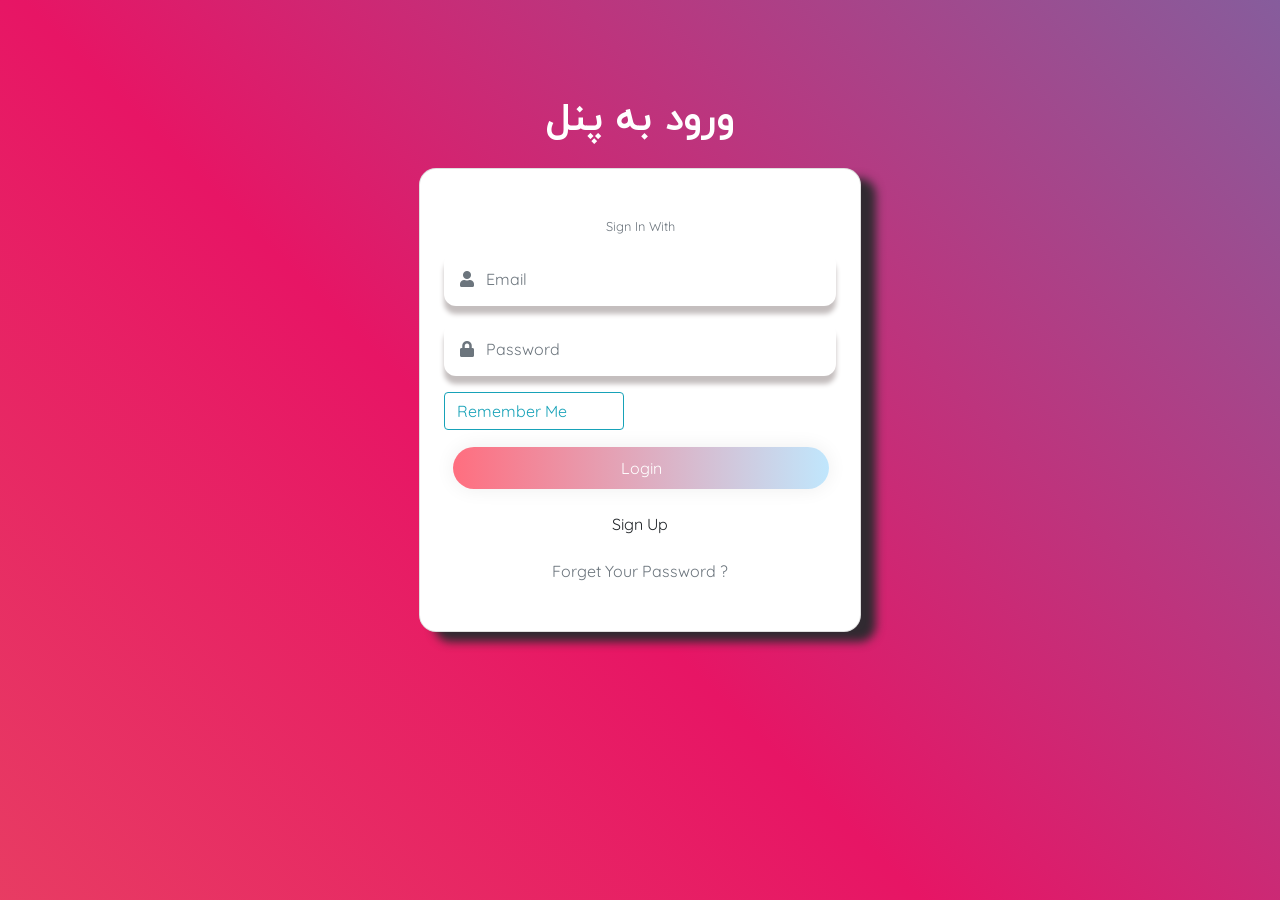
<file: public/index.html>
<!DOCTYPE html>
<html lang="en">
<head>
    <meta charset="UTF-8">
    <meta name="viewport" content="width=device-width, initial-scale=1.0">
    <title>ورود به پنل</title>

    <link rel="stylesheet" href="./style.css">
    <link rel="stylesheet" href="./bootstrap.min.css">
    <link
      rel="stylesheet"
      href="https://use.fontawesome.com/releases/v5.13.0/css/all.css"
    />
    
    
<script type="text/javascript">window.$crisp=[];window.CRISP_WEBSITE_ID="85be87bd-602b-46de-8ae2-f877199d2e40";(function(){d=document;s=d.createElement("script");s.src="https://client.crisp.chat/l.js";s.async=1;d.getElementsByTagName("head")[0].appendChild(s);})();</script>
</head>
<body>
      
    
    
   <div class="row justify-content-center mt-5">
    <div class=" col-lg-10 align-items-center mt-5 mx-4">
        <h1 class="text-white text-center mb-4 user-select-none" style="font-family: yekan !important;">ورود به پنل</h1>
        <div class="card col-lg-5 col-md-6 col-12 mx-auto p-4 py-5">
            <form onsubmit="return false;" id="login-form">
                <p class="text-center text-muted text-capitalize user-select-none small">sign in with</p>
                <div class="mb-3 form-group d-flex px-3 py-2 m-0">
                    <i class="fas fa-user my-auto text-muted"></i>
                    <input type="text"  id="username" class="form-control" placeholder="Email"> 
                </div>
                <p id="user_error_msg" class="small  text-danger"></p>
                <div class="mb-3 form-group d-flex px-3 py-2 m-0">
                    <i class="fas fa-lock my-auto text-muted"></i>
                    <input type="password" id="password" class="form-control" placeholder="Password" >
                </div>
                <p id="pass_error_msg" class="small  text-danger"></p>
                <p class="error small text-danger"></p>
                <label for="info" class="btn btn-outline-info">Remember Me <input type="checkbox" id="info" class="badgebox"><span class="badge">&check;</span></label>
                <div class="text-center mr-3" id="login-btn">
                    <a href="./Pages/main-page.html"  id="submit_btn" class="text-decoration-none border-0 btn-grad btn-block rounded-pill">
                        Login
                    </a>
                </div>
                <div class="text-center mr-2 ml-2">
                    <button type="button" data-toggle="modal" data-target="#modal-signup" class="btn rounded-pill btnsign btn-outline btn-block mt-3">Sign Up</button>
                </div>
                <div class="text-center mt-3">
                    <a href="./Pages/ForgetPassword.html" class="text-decoration-none border-0 text-muted forgetp">Forget Your Password ?</a>
                </div>
              </form>
        </div>
    </div>
   </div>

    <!-- sign up modal -->
    <div class="modal fade" id="modal-signup" data-backdrop="static">
        <div class="modal-dialog modal-dialog-centered modal-lg">
            <div class="modal-content">
                <div class="modal-header">
                    <button class="close text-right" type="button" data-dismiss="modal"><span class="text-danger" aria-hidden="true">&times;</span></button>
                </div>
                <h4 class="text-center mt-3" style="font-family: yekan !important;">ثبت نام در پنل</h4>
                <p class="small text-center text-muted text-capitalize mt-2">sign up with</p>
                <div class="modal-body">
                    <form id="signup-form">
                        <div class="mb-3 form-group d-flex px-3 py-2 m-0">
                            <i class="fas fa-pen my-auto text-muted"></i>
                            <input type="text" id="name" class="form-control" placeholder="FullName" required>
                        </div>
                        <div class="mb-3 form-group d-flex px-3 py-2 m-0">
                            <i class="fas fa-user my-auto text-muted"></i>
                            <input type="text" id="email" class="form-control" placeholder="EmailAddress" required>
                        </div>
                        <div class="mb-3 form-group d-flex px-3 py-2 m-0">
                            <i class="fas fa-unlock my-auto text-muted"></i>
                            <input type="password" id="pass" class="form-control" placeholder="ChoosePassword" required>
                        </div>
                        <div class="mb-3 form-group d-flex px-3 py-2 m-0">
                            <i class="fas fa-unlock-alt my-auto text-muted"></i>
                            <input type="password"  class="form-control" placeholder="RepeatPassword" required>
                        </div>
                        <p class="error small text-danger px-2"></p>
                        <div class="text-center pt-2">
                            <button type="submit" id="" class="btn-grad  btn-block rounded-pill border-0 px-5">sign up</button>
                        </div>
                      </form>
                </div>
            </div>
        </div>
    </div>
   <script>
       $("#submit_btn").click(function(){
        username = $("#username").val();
        password = $("#password").val();
        $("#user_error_msg").html("");
        $("#pass_error_msg").html("");
        if(username == ""){
            $("#user_error_msg").html("Email is Required");
            $("#username").focus();
        }else if(password == ""){
            $("#pass_error_msg").html("Password is Required");
            $("#password").focus();
        }
       });
       
   </script>

   <!-- The core Firebase JS SDK is always required and must be listed first -->
    <!-- <script src="https://www.gstatic.com/firebasejs/8.2.9/firebase-app.js"></script> -->
    <!-- <script src="https://www.gstatic.com/firebasejs/8.2.9/firebase-auth.js"></script> -->
    <!-- <script src="https://www.gstatic.com/firebasejs/8.2.9/firebase-firestore.js"></script> -->

    <!-- TODO: Add SDKs for Firebase products that you want to use
        https://firebase.google.com/docs/web/setup#available-libraries -->
    <!-- <script src="https://www.gstatic.com/firebasejs/8.2.9/firebase-analytics.js"></script> -->

    <!-- <script>
    // Your web app's Firebase configuration
    // For Firebase JS SDK v7.20.0 and later, measurementId is optional
    var firebaseConfig = {
        apiKey: "AIzaSyDtP3_5YpLcjJhhdSMWEhbpgH0jXDY3ZKc",
        authDomain: "dashboard-firebase-7ddb6.firebaseapp.com",
        projectId: "dashboard-firebase-7ddb6",
        storageBucket: "dashboard-firebase-7ddb6.appspot.com",
        messagingSenderId: "278566414527",
        appId: "1:278566414527:web:1974cfe8b1b0419f5e3e0a",
        measurementId: "G-5FLL50XXF1"
    };
    // Initialize Firebase
    firebase.initializeApp(firebaseConfig);
    firebase.analytics();

    // make auth & firestore refrences
    const auth = firebase.auth();
    const db = firebase.firestore();

    //update firestore setting
    db.settings({ timestampsInSnapshots: true });
    </script> -->
   
   <script src="./jquery-3.5.1.min.js"></script>
    <script src="./bootstrap.min.js"></script>
    <script src="./popper.min.js"></script>
   <!-- <script src="./auth.js"></script> -->

</body>
</html>
</file>
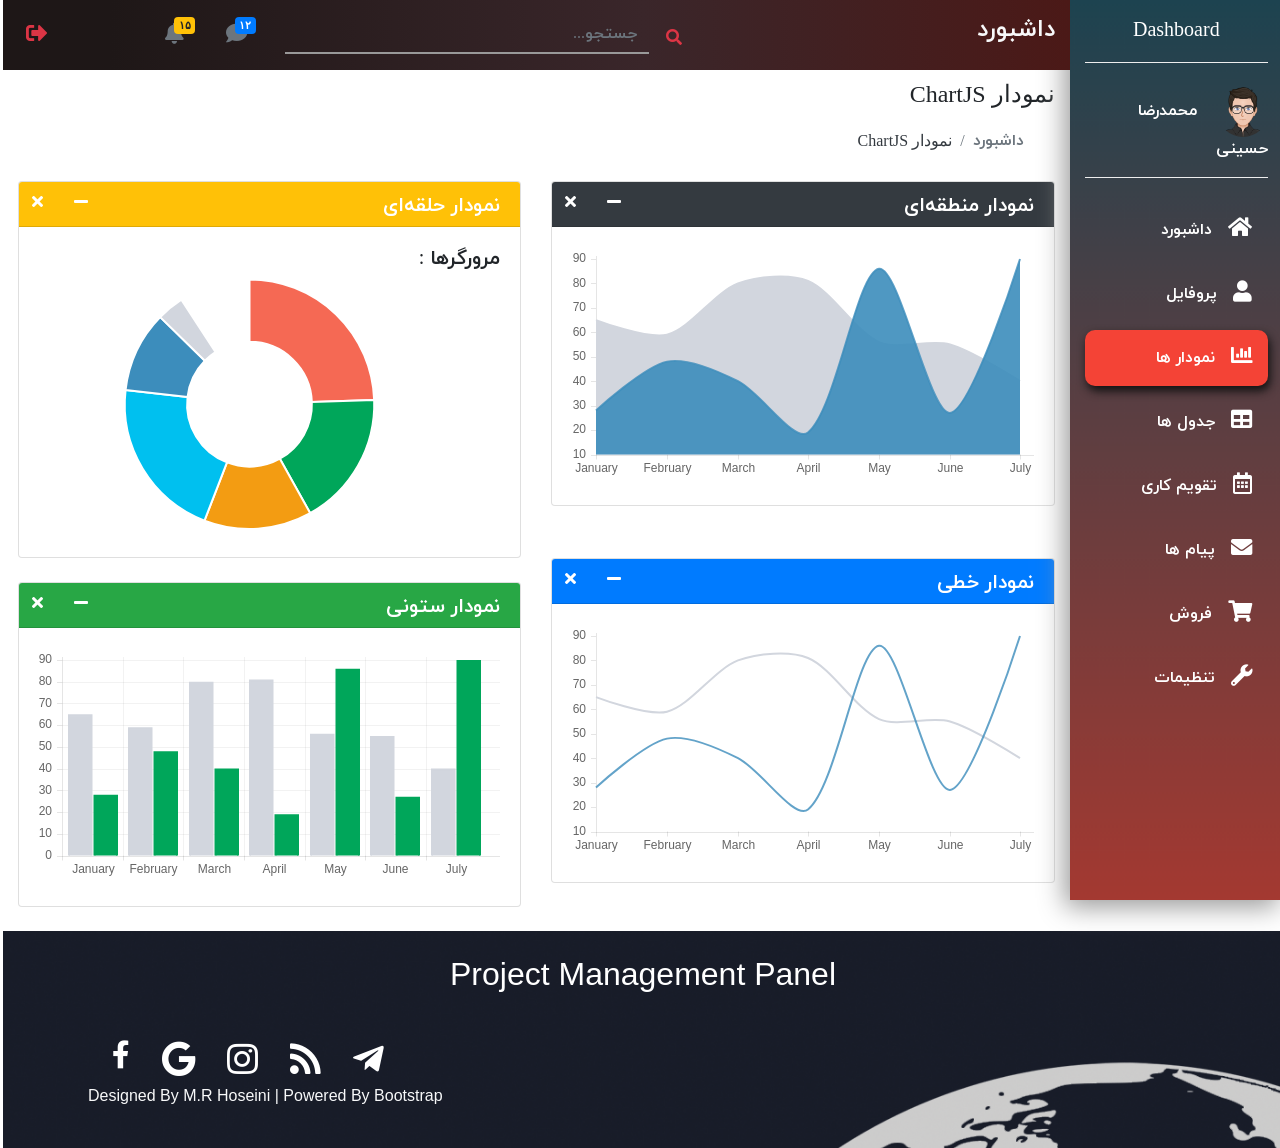
<file: public/Pages/chart.html>
<!DOCTYPE html>
<html lang="en">
<head>
    <meta charset="UTF-8">
    <meta name="viewport" content="width=device-width, initial-scale=1.0">
    <title>پنل مدیریت | نمودار ChartJS</title>

    <link rel="stylesheet" href="../css/style.css">
    <link rel="stylesheet" href="../css/bootstrap.fa.min.css">
    <link
      rel="stylesheet"
      href="https://use.fontawesome.com/releases/v5.13.0/css/all.css"
    />
    <link rel="stylesheet" href="https://code.ionicframework.com/ionicons/2.0.1/css/ionicons.min.css">
  <!-- Theme style -->
  <!-- <link rel="stylesheet" href="../css/adminlte.min.css"> -->
  <!-- Google Font: Source Sans Pro -->
  <link href="https://fonts.googleapis.com/css?family=Source+Sans+Pro:300,400,400i,700" rel="stylesheet">

  <!-- bootstrap rtl -->
  <link rel="stylesheet" href="../css/bootstrap-rtl.min.css">
  <!-- template rtl version -->
  <link rel="stylesheet" href="../css/custom-style.css">
    
    
<script type="text/javascript">window.$crisp=[];window.CRISP_WEBSITE_ID="85be87bd-602b-46de-8ae2-f877199d2e40";(function(){d=document;s=d.createElement("script");s.src="https://client.crisp.chat/l.js";s.async=1;d.getElementsByTagName("head")[0].appendChild(s);})();</script>
</head>
<body>

  <!-- Navigation -->
  <nav class="navbar navbar-expand-md">
    <button class="navbar-toggler nav-button1 mb-2" data-toggle="collapse" data-target="#mynav">
      <div class="line1 bg-dark"></div>
      <div class="line2 bg-dark"></div>
      <div class="line3 bg-dark"></div>
    </button>
    <div class="navbar-collapse collapse" id="mynav">
        <div class="container-fluid">
            <div class="row">
                <!-- Sidebar -->
                    <div class="col-xl-2 col-lg-3 col-md-4 sidebar fixed-top align-items-end">
                        <a href="" class="navbar-brand text-white d-block text-center mx-auto py-3 mb-4 bottom-border">Dashboard</a>       
                        <div class="bottom-border pb-3">
                            <img src="../images/avatar.png" class="rounded-circle ml-3 elevation-5" style="width: 50px;" alt="">
                            <a class="text-white" href="./Profile-Page.html">محمدرضا حسینی</a>
                        </div>
                        <ul class="nav-bar list-unstyled flex-column mt-4">
                            <li class="nav-item  user-select-none">
                                <a href="../Pages/main-page.html" class="nav-link text-white p-3 mb-2 ">
                                    <i class="fas fa-home fa-lg ml-3"></i>داشبورد
                                </a>
                            </li>
                            <li class="nav-item sidebar-link ">
                                <a href="../Pages/Profile-Page.html" class="nav-link text-white p-3 mb-2">
                                    <i class="fas fa-user fa-lg ml-3"></i>پروفایل
                                </a>
                            </li>
                            <li class="nav-item sidebar-link current">
                              <a href="../Pages/chart.html" class="nav-link text-white p-3 mb-2">
                                  <i class="fas fa-chart-bar fa-lg ml-3"></i>نمودار ها
                              </a>
                          </li>
                          <li class="nav-item sidebar-link">
                              <a href="../Pages/Tables.html" class="nav-link text-white p-3 mb-2">
                                <i class="fas fa-table fa-lg ml-3"></i>جدول ها
                              </a>
                            </li>
                            <li class="nav-item sidebar-link">
                              <a href="../Pages/Calender.html" class="nav-link text-white p-3 mb-2">
                                <i class="far fa-calendar-alt fa-lg ml-3"></i>تقویم کاری
                              </a>
                            </li>
                            <li class="nav-item sidebar-link">
                              <a href="../Pages/Message.html" class="nav-link text-white p-3 mb-2">
                                  <i class="fas fa-envelope fa-lg ml-3"></i>پیام ها
                              </a>
                          </li>
                            <li class="nav-item sidebar-link">
                                <a href="../Pages/Sales.html" class="nav-link text-white p-3 mb-2">
                                    <i class="fas fa-shopping-cart fa-lg ml-3"></i>فروش
                                </a>
                            </li>
                            <li class="nav-item sidebar-link">
                                <a href="" class="nav-link text-white p-3 mb-2">
                                    <i class="fas fa-wrench fa-lg ml-3"></i>تنظیمات
                                </a>
                            </li>
                        </ul>
                    </div>  
                <!-- End of Sidebar -->

                <!-- Topnav -->
                    <div class="col-xl-10 col-lg-9 col-md-8 fixed-top mr-auto bg-dark py-2 top-navbar">
                        <div class="row mb-0 mt-2">
                            <div class="col-md-4 ">
                                <h4 class="text-light"><span class="brand-h user-select-none">داشبورد</span></h4>
                            </div>
                            <div class="col-md-5">
                                <form class="my-4 my-md-0" action="" >
                                    <div class="input-group">
                                        <button class="btn btn-white search-button">
                                            <i class="fas fa-search text-danger"></i>
                                        </button>
                                        <input type="text" placeholder="جستجو..." class="form-control search-input text-white">
                                    </div>
                                </form>
                            </div>
                            <div class="col-md-3">
                                <div class="navbar-nav flex-row justify-content-center">
                                    <li class="nav-item px-4 px-md-0">
                                        <a href="" class="nav-link ">
                                            <i class="fas fa-comment fa-lg text-muted"></i>
                                            <span class="badge badge-primary badg-bell1">12</span>
                                        </a>
                                    </li>
                                    <li class="nav-item dropdown px-4 px-md-0">
                                        <a href="" class="nav-link" data-toggle="dropdown">
                                            <i class="fas fa-bell fa-lg text-muted"></i>
                                            <span class="badge badge-warning badg-bell1">15</span>
                                        </a>
                                        <div class="dropdown-menu dropdown-menu-lg dropdown-menu-left">
                                          <span class="dropdown-item dropdown-header text-center">15 نوتیفیکیشن</span>
                                          <div class="dropdown-divider"></div>
                                          <a href="#" class="dropdown-item">
                                           <div class="text-right"> <i class="fa fa-envelope ml-2 fa-lg "></i> 4 پیام جدید</div>
                                            <div class=" text-muted text-sm text-left" style="font-size: 12px;">3 دقیقه</div>
                                          </a>
                                          <div class="dropdown-divider"></div>
                                          <a href="#" class="dropdown-item">
                                            <div class="text-right"><i class="fa fa-users ml-2 fa-lg "></i> 8 درخواست دوستی</div>
                                            <div class=" text-muted text-sm text-left" style="font-size: 12px;">12 ساعت</div>
                                          </a>
                                          <div class="dropdown-divider"></div>
                                          <a href="#" class="dropdown-item">
                                            <div class="text-right"><i class="fa fa-file ml-2 fa-lg "></i> 3 گزارش جدید</div>
                                            <div class=" text-muted text-sm text-left" style="font-size: 12px;">2 روز</div>
                                          </a>
                                          <div class="dropdown-divider"></div>
                                          <button  class="btn btn-outline-secondary ml-1">مشاهده همه نوتیفیکیشن</button>
                                        </div>
                                    </li>
                                    <li class="nav-item mr-md-auto px-4 px-md-0 exit">
                                        <a href="#logoutmodal" data-toggle="modal" class="nav-link">
                                            <i class="fas fa-sign-out-alt fa-lg text-danger"></i>
                                        </a>
                                    </li>
                                </div>
                            </div>
                        </div>
                    </div>
                <!-- Topnav -->
            </div>
        </div>
    </div>
</nav>
<!-- End of Navigation -->

<!-- Modal -->
<div class="modal fade" id="logoutmodal" data-backdrop="static">
    <div class="modal-dialog bg-black">
        <div class="modal-content">
            <div class="modal-header">
                <h4>آیا میخاهید خارج شوید؟</h4>
            </div>
            <div class="modal-body">
                <p class="text-muted">در صورت خروج ، برای دسترسی به پنل باید مجددا وارد شوید</p>
            </div>
            <div class="modal-footer">
                <button class="btn btn-success" data-dismiss="modal">میمانم</button>
                <a href="../index.html"><button id="logout-btn" class="btn btn-danger">خارج میشوم</button></a>
            </div>
        </div>
    </div>
</div>
<!-- End of Modal -->

    <section class="content-header">
      <div class="container-fluid">
        <div class="row ">
          <div class="col-xl-10 col-lg-9 col-md-8 mr-auto">
            <h4 class="mt-5 pt-3" style="font-family: cursive !important;">نمودار ChartJS</h4>
          <div class="col-sm-6 text-right">
            <ul class="breadcrumb bg-white">
              <li class="breadcrumb-item"><a href="../Pages/main-page.html" class="text-muted text-decoration-none">داشبورد</a></li>
              <li class="breadcrumb-item textd text-dark" style="font-family: cursive !important;">نمودار ChartJS</li>
            </ul>
          </div>
        </div>
      </div>
      </div>
    </section>


    <!-- Main content -->
    <section class="content">
        <div class="container-fluid ">
          <div class="row">
            <div class="col-xl-10 col-lg-9 col-md-8 mr-auto">
              <!-- AREA CHART -->
              <div class="row">
                <div class="col-xl-6">
                  <div class="card ">
                    <div class="card-header bg-dark" style="height: 45px;">
                      <h3 class="card-title text-white" style="font-size: 20px !important;">نمودار منطقه‌ای</h3>
      
                      <div class="card-tools text-left toolbtn ">
                        <button type="button" class="btn btn-tool text-white" data-widget="collapse"><i class="fa fa-minus"></i>
                        </button>
                        <button type="button" class="btn btn-tool text-white" data-widget="remove"><i class="fa fa-times"></i></button>
                      </div>
                    </div>
                    <div class="card-body mt-0">
                      <div class="chart">
                        <canvas id="areaChart" style="height:500px !important"></canvas>
                      </div>
                    </div>
                    <!-- /.card-body -->
                  </div>
                </div>
                <!-- /.card -->
    
                <!-- DONUT CHART -->
                <div class="col-xl-6">
                  <div class="card card-danger">
                    <div class="card-header bg-warning" style="height: 45px;">
                      <h3 class="card-title text-white" style="font-size: 20px !important;">نمودار حلقه‌ای</h3>
      
                      <div class="card-tools text-left toolbtn">
                        <button type="button" class="btn btn-tool text-white" data-widget="collapse"><i class="fa fa-minus"></i>
                        </button>
                        <button type="button" class="btn btn-tool text-white" data-widget="remove"><i class="fa fa-times"></i></button>
                      </div>
                    </div>
                    <div class="card-body">
                      <h5>مرورگرها :</h5>
                      <canvas id="pieChart" style="height:250px"></canvas>
                    </div>
                    <!-- /.card-body -->
                  </div>
                </div>
              </div>
              <!-- /.card -->
  
            
            <!-- /.col (LEFT) -->
            
              <!-- LINE CHART -->
              <div class="row">
                <div class="col-xl-6 ">
                  <div class="card card-info">
                    <div class="card-header bg-primary" style="height: 45px;">
                      <h3 class="card-title text-white" style="font-size: 20px !important;">نمودار خطی</h3>
      
                      <div class="card-tools text-left toolbtn">
                        <button type="button" class="btn btn-tool text-white" data-widget="collapse"><i class="fa fa-minus"></i>
                        </button>
                        <button type="button" class="btn btn-tool text-white" data-widget="remove"><i class="fa fa-times"></i></button>
                      </div>
                    </div>
                    <div class="card-body">
                      <div class="chart">
                        <canvas id="lineChart" style="height:250px"></canvas>
                      </div>
                    </div>
                    <!-- /.card-body -->
                  </div>
                </div>
                <!-- /.card -->
    
                <!-- BAR CHART -->
                <div class="col-xl-6 mt-4 mb-4">
                  <div class="card card-success">
                    <div class="card-header bg-success" style="height: 45px;">
                      <h3 class="card-title text-white"  style="font-size: 20px !important;">نمودار ستونی</h3>
      
                      <div class="card-tools text-left toolbtn">
                        <button type="button" class="btn btn-tool text-white" data-widget="collapse"><i class="fa fa-minus"></i>
                        </button>
                        <button type="button" class="btn btn-tool text-white" data-widget="remove"><i class="fa fa-times"></i></button>
                      </div>
                    </div>
                    <div class="card-body">
                      <div class="chart">
                        <canvas id="barChart" style="height:230px"></canvas>
                      </div>
                    </div>
                  </div>
                </div>
              </div>
              <!-- /.card -->
          </div>
          <!-- /.row -->
        </div>
        </div><!-- /.container-fluid -->
      </section>
      <!-- /.content -->
    </div>
    <!-- /.content-wrapper -->
  </div>
  <!-- ./wrapper -->

     <!-- Footer  -->
     <footer class=" py-4 foot1" >
      <div class="container text-center">
        <h2 class="text-white text-capitalize text-center" style="font-family: Impact, Haettenschweiler, 'Arial Narrow Bold', sans-serif;">
          Project Management Panel  
        </h2>
        <div class="mt-5 d-flex justify-content-end">
          <a href="https://t.me/mohamadreza_h7" target="_blank">
            <i class="fab fa-telegram-plane ml-3 text-white px-2" style="font-size: 35px;"></i>
          </a>
          <a href="#">
            <i class="fas fa-rss ml-3 text-white px-2" style="font-size: 35px;"></i>
          </a>
          <a href="https://www.instagram.com/mohamadreza__h7" target="_blank">
            <i class="fab fa-instagram ml-3 text-white px-2" style="font-size: 35px;"></i>
          </a>
          <a href="https://accounts.google.com/m.rezahossini@gmail.com" target="_blank">
            <i class="fab fa-google ml-3 text-white px-2" style="font-size: 35px;"></i>
          </a>
          <a href="https://www.facebook.com" target="_blank">
            <i class="fab fa-facebook-f ml-3 text-white px-2" style="font-size: 28px;"></i>
          </a>
        </div>
        <p class="text-light d-flex justify-content-end text-capitalize mt-1" style="font-family: sans-serif;">designed by m.R hoseini | powered by bootstrap</p>
      </div>
    </footer>
    <!-- End of Footer  -->
  
  <!-- jQuery -->
  <script src="../jquery-3.5.1.min.js"></script>
  <!-- Bootstrap 4 -->
  <script src="../bootstrap.min.js"></script>
  <!-- ChartJS 1.0.1 -->
  <script src="../plugins/chartjs-old/Chart.js"></script>
  <!-- FastClick -->
  <script src="../plugins/fastclick/fastclick.min.js"></script>
  <!-- AdminLTE App -->
  <script src="../scripts/adminlte.min.js"></script>
  <!-- AdminLTE for demo purposes -->
  <script src="../scripts/demo.js"></script>
  <!-- page script -->
  <script src="../scripts/ChartJs-Page.js"></script>

  <script>
    //Change Navbar Toggler Button
    const navbtn = document.querySelector('.nav-button1');

    navbtn.addEventListener('click' , (e) => {
        e.preventDefault();
        navbtn.classList.toggle('change');
    })
  </script>
</body>
</html>
</file>
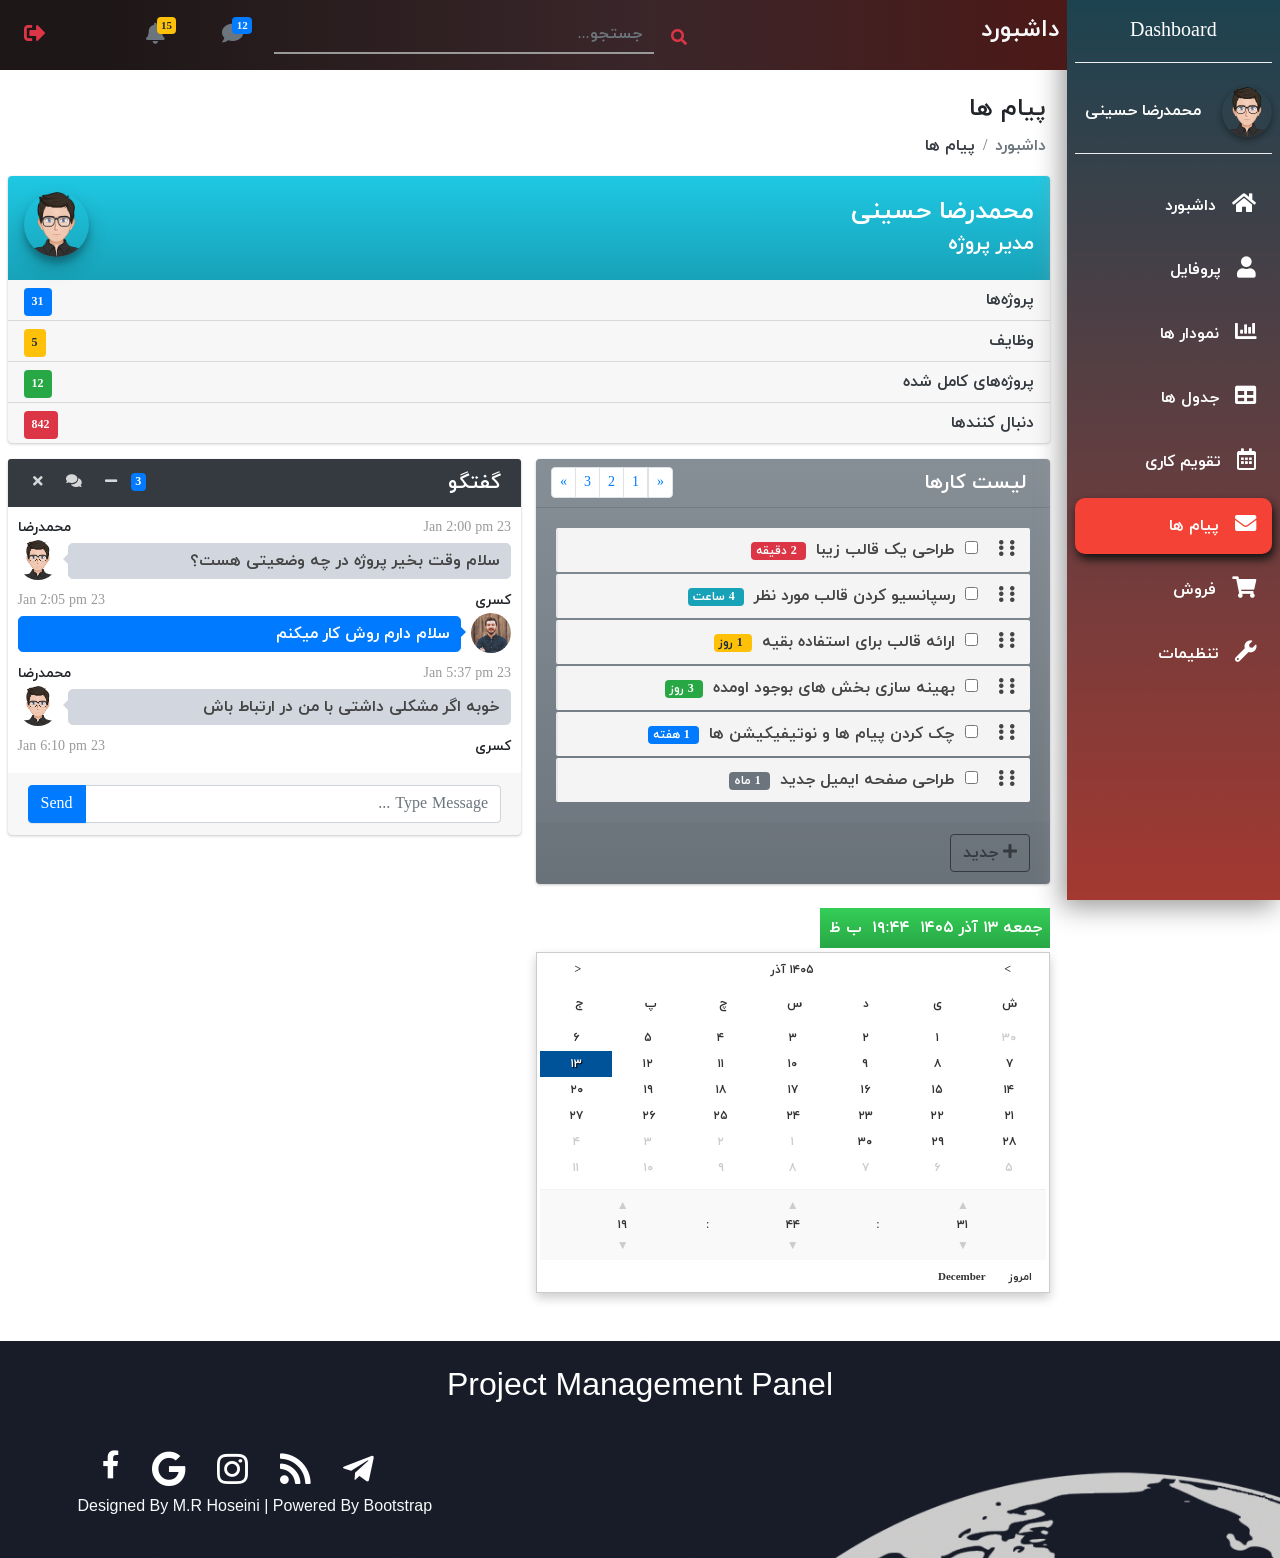
<file: public/Pages/Message.html>
<!DOCTYPE html>
<html lang="en">
<head>
    <meta charset="UTF-8">
    <meta name="viewport" content="width=device-width, initial-scale=1.0">
    <title>پنل مدیریت | پیام ها</title>

    <link rel="stylesheet" href="../css/style.css">
  <link rel="stylesheet" href="../css/custom-style.css">
    <link rel="stylesheet" href="../css/bootstrap.fa.min.css">



    <link
      rel="stylesheet"
      href="https://use.fontawesome.com/releases/v5.13.0/css/all.css"
    />
    <link rel="stylesheet" href="https://code.ionicframework.com/ionicons/2.0.1/css/ionicons.min.css">
  <!-- Theme style -->
  <link rel="stylesheet" href="../css/adminlte.css">

  <link href="https://fonts.googleapis.com/css?family=Source+Sans+Pro:300,400,400i,700" rel="stylesheet">
  <link rel="stylesheet" href="../plugins/bootstrap-wysihtml5/bootstrap3-wysihtml5.min.css">
  <link rel="stylesheet" href="../plugins/morris/morris.css">
  <!-- jvectormap -->
  <link rel="stylesheet" href="../plugins/jvectormap/jquery-jvectormap-1.2.2.css">
  <!-- Date Picker -->
  <link rel="stylesheet" href="../plugins/datepicker/datepicker3.css">
  <!-- Daterange picker -->
  <link rel="stylesheet" href="../plugins/daterangepicker/daterangepicker-bs3.css">


  <!-- bootstrap rtl -->
  <link rel="stylesheet" href="../css/bootstrap-rtl.min.css">
  
  <link rel="stylesheet" href="../css/persian-datepicker.css"/>
  
  
    
    
<script type="text/javascript">window.$crisp=[];window.CRISP_WEBSITE_ID="85be87bd-602b-46de-8ae2-f877199d2e40";(function(){d=document;s=d.createElement("script");s.src="https://client.crisp.chat/l.js";s.async=1;d.getElementsByTagName("head")[0].appendChild(s);})();</script>
</head>
<body>

  <!-- Navigation -->
  <nav class="navbar navbar-expand-md">
    <button class="navbar-toggler nav-button1 mb-2" data-toggle="collapse" data-target="#mynav">
      <div class="line1 bg-dark"></div>
      <div class="line2 bg-dark"></div>
      <div class="line3 bg-dark"></div>
    </button>
    <div class="navbar-collapse collapse" id="mynav">
        <div class="container-fluid">
            <div class="row">
                <!-- Sidebar -->
                    <div class="col-xl-2 col-lg-3 col-md-4 sidebar fixed-top align-items-end">
                        <a href="" class="navbar-brand text-white d-block text-center mx-auto py-3 mb-4 bottom-border">Dashboard</a>       
                        <div class="bottom-border pb-3">
                            <img src="../images/avatar.png" class="rounded-circle ml-3 elevation-2" style="width: 50px;" alt="">
                            <a class="text-white" href="./Profile-Page.html">محمدرضا حسینی</a>
                        </div>
                        <ul class="nav-bar list-unstyled flex-column mt-4">
                            <li class="nav-item  user-select-none">
                                <a href="../Pages/main-page.html" class="nav-link text-white p-3 mb-2 ">
                                    <i class="fas fa-home fa-lg ml-3"></i>داشبورد
                                </a>
                            </li>
                            <li class="nav-item sidebar-link ">
                                <a href="../Pages/Profile-Page.html" class="nav-link text-white p-3 mb-2">
                                    <i class="fas fa-user fa-lg ml-3"></i>پروفایل
                                </a>
                            </li>
                            <li class="nav-item sidebar-link ">
                              <a href="../Pages/chart.html" class="nav-link text-white p-3 mb-2">
                                  <i class="fas fa-chart-bar fa-lg ml-3"></i>نمودار ها
                              </a>
                          </li>
                          <li class="nav-item sidebar-link">
                              <a href="../Pages/Tables.html" class="nav-link text-white p-3 mb-2">
                                <i class="fas fa-table fa-lg ml-3"></i>جدول ها
                              </a>
                            </li>
                            <li class="nav-item sidebar-link">
                              <a href="../Pages/Calender.html" class="nav-link text-white p-3 mb-2">
                                <i class="far fa-calendar-alt fa-lg ml-3"></i>تقویم کاری
                              </a>
                            </li>
                            <li class="nav-item sidebar-link current">
                              <a href="#" class="nav-link text-white p-3 mb-2">
                                  <i class="fas fa-envelope fa-lg ml-3"></i>پیام ها
                              </a>
                          </li>
                            <li class="nav-item sidebar-link">
                                <a href="../Pages/Sales.html" class="nav-link text-white p-3 mb-2">
                                    <i class="fas fa-shopping-cart fa-lg ml-3"></i>فروش
                                </a>
                            </li>
                            <li class="nav-item sidebar-link">
                                <a href="" class="nav-link text-white p-3 mb-2">
                                    <i class="fas fa-wrench fa-lg ml-3"></i>تنظیمات
                                </a>
                            </li>
                        </ul>
                    </div>  
                <!-- End of Sidebar -->

                <!-- Topnav -->
                    <div class="col-xl-10 col-lg-9 col-md-8 fixed-top mr-auto bg-dark py-2 top-navbar">
                        <div class="row mb-0 mt-2">
                            <div class="col-md-4 ">
                                <h4 class="text-light"><span class="brand-h user-select-none">داشبورد</span></h4>
                            </div>
                            <div class="col-md-5">
                                <form class="my-4 my-md-0" action="" >
                                    <div class="input-group">
                                        <button class="btn btn-white search-button">
                                            <i class="fas fa-search text-danger"></i>
                                        </button>
                                        <input type="text" placeholder="جستجو..." class="form-control search-input text-white">
                                    </div>
                                </form>
                            </div>
                            <div class="col-md-3">
                                <div class="navbar-nav flex-row justify-content-center">
                                    <li class="nav-item px-4 px-md-0">
                                        <a href="" class="nav-link ">
                                            <i class="fas fa-comment fa-lg text-muted"></i>
                                            <span class="badge badge-primary badg-bell1">12</span>
                                        </a>
                                    </li>
                                    <li class="nav-item dropdown px-4 px-md-0">
                                        <a href="" class="nav-link" data-toggle="dropdown">
                                            <i class="fas fa-bell fa-lg text-muted"></i>
                                            <span class="badge badge-warning badg-bell1">15</span>
                                        </a>
                                        <div class="dropdown-menu dropdown-menu-lg dropdown-menu-left ">
                                          <span class="dropdown-item dropdown-header text-center text-dark p-3">15 نوتیفیکیشن</span>
                                          <div class="dropdown-divider"></div>
                                          <a href="#" class="dropdown-item">
                                           <div class="text-right text-dark"> <i class="fa fa-envelope ml-2 fa-lg text-dark"></i> 4 پیام جدید</div>
                                            <div class=" text-muted text-sm text-left" style="font-size: 12px;">3 دقیقه</div>
                                          </a>
                                          <div class="dropdown-divider"></div>
                                          <a href="#" class="dropdown-item ">
                                            <div class="text-right text-dark"><i class="fa fa-users ml-2 fa-lg text-dark"></i> 8 درخواست دوستی</div>
                                            <div class=" text-muted text-sm text-left" style="font-size: 12px;">12 ساعت</div>
                                          </a>
                                          <div class="dropdown-divider"></div>
                                          <a href="#" class="dropdown-item">
                                            <div class="text-right text-dark"><i class="fa fa-file ml-2 fa-lg text-dark"></i> 3 گزارش جدید</div>
                                            <div class=" text-muted text-sm text-left" style="font-size: 12px;">2 روز</div>
                                          </a>
                                          <div class="dropdown-divider"></div>
                                          <div class="text-center my-1">
                                          <button  class="btn btn-outline-secondary">مشاهده همه نوتیفیکیشن</button>
                                          </div>
                                        </div>
                                    </li>
                                    <li class="nav-item mr-md-auto px-4 px-md-0 exit">
                                        <a href="#logoutmodal" data-toggle="modal" class="nav-link">
                                            <i class="fas fa-sign-out-alt fa-lg text-danger"></i>
                                        </a>
                                    </li>
                                </div>
                            </div>
                        </div>
                    </div>
                <!-- Topnav -->
            </div>
        </div>
    </div>
</nav>
<!-- End of Navigation -->

<!-- Modal -->
<div class="modal fade" id="logoutmodal" data-backdrop="static">
    <div class="modal-dialog bg-black">
        <div class="modal-content">
            <div class="modal-header">
                <h4 class="modal-title text-dark">آیا میخاهید خارج شوید؟</h4>
            </div>
            <div class="modal-body">
                <p class="text-muted">در صورت خروج ، برای دسترسی به پنل باید مجددا وارد شوید</p>
            </div>
            <div class="modal-footer">
                <button class="btn btn-success" data-dismiss="modal">میمانم</button>
                <a href="../index.html"><button id="logout-btn" class="btn btn-danger">خارج میشوم</button></a>
            </div>
        </div>
    </div>
</div>
<!-- End of Modal -->

    <section class="content-header">
      <div class="container-fluid">
        <div class="row ">
          <div class="col-xl-10 col-lg-9 col-md-8 mr-auto">
            <h4 class="mt-5 pt-3 mr-2" style="font-family: yekan !important;">پیام ها</h4>
          <div class="col-sm-6 text-right">
            <ul class="breadcrumb bg-white">
              <li class="breadcrumb-item"><a href="../Pages/main-page.html" class="text-muted text-decoration-none">داشبورد</a></li>
              <li class="breadcrumb-item textd text-dark" style="font-family: yekan !important;">پیام ها</li>
            </ul>
          </div>
        </div>
      </div>
      </div>
    </section>


    <!-- Main content -->
    <section >
        <div class="container-fluid ">
            <div class="row mr-1">
                <div class="col-xl-10 col-lg-9 col-md-8 mr-auto">
                  <div class="row">
                    <div class="col-lg-12">
                      <!-- Widget: user widget style 2 -->
                      <div class="card card-widget widget-user-2">
                        <!-- Add the bg color to the header using any of the bg-* classes -->
                        <div class="widget-user-header bg-info-gradient">
                          <div class="widget-user-image">
                            <img class="img-circle elevation-3" src="../images/avatar.png" alt="User Avatar">
                          </div>
                          <!-- /.widget-user-image -->
                          <h3 class="widget-user-username ">محمدرضا حسینی</h3>
                          <h5 class="widget-user-desc">مدیر پروژه</h5>
                        </div>
                        <div class="card-footer p-0">
                          <ul class="nav flex-column">
                            <li class="nav-item">
                              <a href="#" class="nav-link text-dark">
                                پروژه‌ها <span class="float-left badge badge-rounded p-2 bg-primary ">31</span>
                              </a>
                            </li>
                            <li class="nav-item">
                              <a href="#" class="nav-link text-dark">
                                وظایف <span class="float-left badge badge-rounded p-2 bg-warning">5</span>
                              </a>
                            </li>
                            <li class="nav-item">
                              <a href="#" class="nav-link text-dark">
                                پروژه‌های کامل شده <span class="float-left badge badge-rounded p-2 bg-success">12</span>
                              </a>
                            </li>
                            <li class="nav-item">
                              <a href="#" class="nav-link text-dark">
                                دنبال کنند‌ها <span class="float-left badge badge-rounded p-2 bg-danger">842</span>
                              </a>
                            </li>
                          </ul>
                        </div>
                      </div>
                      <!-- /.widget-user -->
                    </div>
                  </div>
                     <!-- DIRECT CHAT -->
                    <div class="row">
                      <div class="col-lg-6">
                        <!-- TO DO List -->
                          <div class="card bg-secondary-gradient">
                            <div class="card-header">
                              <h3 class="card-title">
                                <i class="ion ion-clipboard mr-1"></i>
                                لیست کارها
                              </h3>

                              <div class="card-tools ">
                                <ul class="pagination pagination-sm d-flex justify-content-end ">
                                  <li class="page-item "><a href="#" class="page-link">&laquo;</a></li>
                                  <li class="page-item "><a href="#" class="page-link">1</a></li>
                                  <li class="page-item "><a href="#" class="page-link">2</a></li>
                                  <li class="page-item "><a href="#" class="page-link">3</a></li>
                                  <li class="page-item "><a href="#" class="page-link">&raquo;</a></li>
                                </ul>
                              </div>
                            </div>
                            <!-- /.card-header -->
                            <div class="card-body">
                              <ul class="todo-list">
                                <li>
                                  <!-- drag handle -->
                                  <span class="handle">
                                    <i class="fa fa-ellipsis-v"></i>
                                    <i class="fa fa-ellipsis-v"></i>
                                  </span>
                                  <!-- checkbox -->
                                  <input type="checkbox" value="" name="">
                                  <!-- todo text -->
                                  <span class="text">طراحی یک قالب زیبا</span>
                                  <!-- Emphasis label -->
                                  <small class="badge badge-danger"><i class="fa fa-clock-o"></i> 2 دقیقه</small>
                                  <!-- General tools such as edit or delete-->
                                  <div class="tools">
                                    <i class="fa fa-edit"></i>
                                    <i class="fa fa-trash"></i>
                                  </div>
                                </li>
                                <li>
                                  <span class="handle">
                                    <i class="fa fa-ellipsis-v"></i>
                                    <i class="fa fa-ellipsis-v"></i>
                                  </span>
                                  <input type="checkbox" value="" name="">
                                  <span class="text">رسپانسیو کردن قالب مورد نظر</span>
                                  <small class="badge badge-info"><i class="fa fa-clock-o"></i> 4 ساعت</small>
                                  <div class="tools">
                                    <i class="fa fa-edit"></i>
                                    <i class="fa fa-trash"></i>
                                  </div>
                                </li>
                                <li>
                                  <span class="handle">
                                    <i class="fa fa-ellipsis-v"></i>
                                    <i class="fa fa-ellipsis-v"></i>
                                  </span>
                                  <input type="checkbox" value="" name="">
                                  <span class="text">ارائه قالب برای استفاده بقیه</span>
                                  <small class="badge badge-warning"><i class="fa fa-clock-o"></i> 1 روز</small>
                                  <div class="tools">
                                    <i class="fa fa-edit"></i>
                                    <i class="fa fa-trash"></i>
                                  </div>
                                </li>
                                <li>
                                  <span class="handle">
                                    <i class="fa fa-ellipsis-v"></i>
                                    <i class="fa fa-ellipsis-v"></i>
                                  </span>
                                  <input type="checkbox" value="" name="">
                                  <span class="text">بهینه سازی بخش های بوجود اومده</span>
                                  <small class="badge badge-success"><i class="fa fa-clock-o"></i> 3 روز</small>
                                  <div class="tools">
                                    <i class="fa fa-edit"></i>
                                    <i class="fa fa-trash"></i>
                                  </div>
                                </li>
                                <li>
                                  <span class="handle">
                                    <i class="fa fa-ellipsis-v"></i>
                                    <i class="fa fa-ellipsis-v"></i>
                                  </span>
                                  <input type="checkbox" value="" name="">
                                  <span class="text">چک کردن پیام ها و نوتیفیکیشن ها</span>
                                  <small class="badge badge-primary"><i class="fa fa-clock-o"></i> 1 هفته</small>
                                  <div class="tools">
                                    <i class="fa fa-edit"></i>
                                    <i class="fa fa-trash"></i>
                                  </div>
                                </li>
                                <li>
                                  <span class="handle">
                                    <i class="fa fa-ellipsis-v"></i>
                                    <i class="fa fa-ellipsis-v"></i>
                                  </span>
                                  <input type="checkbox" value="" name="">
                                  <span class="text">طراحی صفحه ایمیل جدید</span>
                                  <small class="badge badge-secondary"><i class="fa fa-clock-o"></i> 1 ماه</small>
                                  <div class="tools">
                                    <i class="fa fa-edit"></i>
                                    <i class="fa fa-trash"></i>
                                  </div>
                                </li>
                              </ul>
                            </div>
                            <!-- /.card-body -->
                            <div class="card-footer ">
                              <button type="button" class="btn btn-outline-dark float-right"><i class="fa fa-plus"></i> جدید</button>
                            </div>
                          </div>
                        </div>
                        <div class="col-lg-6" id="mycardcon">
                            <div class="card direct-chat direct-chat-primary card-dark" >
                                <div class="card-header">
                                  <h3 class="card-title">گفتگو</h3>
                  
                                  <div class="card-tools text-left">
                                    <span data-toggle="tooltip" title="3 پیام جدید" class="badge badge-primary">3</span>
                                    <button type="button" class="btn btn-tool btncol" data-widget="collapse">
                                      <i class="fa fa-minus"></i>
                                    </button>
                                    <button type="button" class="btn btn-tool" data-toggle="tooltip" title="مخاصبین"
                                      data-widget="chat-pane-toggle">
                                      <i class="fa fa-comments"></i>
                                    </button>
                                    <button type="button" class="btn btn-tool btnclose"><i class="fa fa-times"></i>
                                    </button>
                                  </div>
                                </div>
                                <!-- /.card-header -->
                                <div class="card-body" id="mycollaps">
                                  <!-- Conversations are loaded here -->
                                  <div class="direct-chat-messages">
                                    <!-- Message. Default to the left -->
                                    <div class="direct-chat-msg">
                                      <div class="direct-chat-info clearfix">
                                        <span class="direct-chat-name float-left">محمدرضا</span>
                                        <span class="direct-chat-timestamp float-right">23 Jan 2:00 pm</span>
                                      </div>
                                      <!-- /.direct-chat-info -->
                                      <img class="direct-chat-img" src="../images/avatar.png" alt="message user image">
                                      <!-- /.direct-chat-img -->
                                      <div class="direct-chat-text">
                                        سلام وقت بخیر پروژه در چه وضعیتی هست؟
                                      </div>
                                      <!-- /.direct-chat-text -->
                                    </div>
                                    <!-- /.direct-chat-msg -->
                  
                                    <!-- Message to the right -->
                                    <div class="direct-chat-msg right">
                                      <div class="direct-chat-info clearfix">
                                        <span class="direct-chat-name float-right">کسری</span>
                                        <span class="direct-chat-timestamp float-left">23 Jan 2:05 pm</span>
                                      </div>
                                      <!-- /.direct-chat-info -->
                                      <img class="direct-chat-img" src="../images/img/pp2.jpg" alt="message user image">
                                      <!-- /.direct-chat-img -->
                                      <div class="direct-chat-text">
                                          سلام دارم روش کار میکنم
                                      </div>
                                      <!-- /.direct-chat-text -->
                                    </div>
                                    <!-- /.direct-chat-msg -->
                  
                                    <!-- Message. Default to the left -->
                                    <div class="direct-chat-msg">
                                      <div class="direct-chat-info clearfix">
                                        <span class="direct-chat-name float-left">محمدرضا</span>
                                        <span class="direct-chat-timestamp float-right">23 Jan 5:37 pm</span>
                                      </div>
                                      <!-- /.direct-chat-info -->
                                      <img class="direct-chat-img" src="../images/avatar.png" alt="message user image">
                                      <!-- /.direct-chat-img -->
                                      <div class="direct-chat-text">
                                         خوبه اگر مشکلی داشتی با من در ارتباط باش 
                                      </div>
                                      <!-- /.direct-chat-text -->
                                    </div>
                                    <!-- /.direct-chat-msg -->
                  
                                    <!-- Message to the right -->
                                    <div class="direct-chat-msg right">
                                      <div class="direct-chat-info clearfix">
                                        <span class="direct-chat-name float-right">کسری</span>
                                        <span class="direct-chat-timestamp float-left">23 Jan 6:10 pm</span>
                                      </div>
                                      <!-- /.direct-chat-info -->
                                      <img class="direct-chat-img" src="../images/img/pp2.jpg" alt="message user image">
                                      <!-- /.direct-chat-img -->
                                      <div class="direct-chat-text">
                                         مرسی اره حتما
                                      </div>
                                      <!-- /.direct-chat-text -->
                                    </div>
                                    <!-- /.direct-chat-msg -->
                  
                                  </div>

                                  <!--/.direct-chat-messages-->
                                  <div class="direct-chat-contacts">
                                    <ul class="contacts-list">
                                      <li>
                                        <a href="#">
                                            <div class="text-right">
                                            <img class="contacts-list-img" style="width: 45px; height: 45px;" src="../images/img/avatar5.png">

                                            </div>          
                                          <div class="contacts-list-info ">
                                            <span class="contacts-list-name">
                                               <span class="">علی حسینی</span>
                                              <small class="contacts-list-date float-left ml-1">1400/05/01</small>
                                            </span>
                                            <span class="contacts-list-msg">تا حالا کجا بودی  ؟ ...</span>
                                          </div>
                                          <!-- /.contacts-list-info -->
                                        </a>
                                      </li>
                                      <!-- End Contact Item -->
                                      <li>
                                        <a href="#">
                                          <p>
                                          <img class=" contacts-list-img contactpos" style="width: 45px; height: 45px;" src="../images/img/avatar2.png">
                                          </p>
                                          <div class="contacts-list-info">
                                            <span class="contacts-list-name">
                                              سارا فرهانی
                                              <small class="contacts-list-date float-left ml-1">2/23/2021</small>
                                            </span>
                                            <span class="contacts-list-msg">فردا قرار ملاقات داریم</span>
                                          </div>
                                          <!-- /.contacts-list-info -->
                                        </a>
                                      </li>
                                      <!-- End Contact Item -->
                                      <li>
                                        <a href="#">
                                          <img class="contacts-list-img" style="width: 45px; height: 45px;" src="../images/img/pp2.jpg">
                  
                                          <div class="contacts-list-info">
                                            <span class="contacts-list-name">
                                               کسری احمدی
                                              <small class="contacts-list-date float-left ml-1">2/20/2021</small>
                                            </span>
                                            <span class="contacts-list-msg">پروژه در چه وضعیتی هست؟؟؟</span>
                                          </div>
                                          <!-- /.contacts-list-info -->
                                        </a>
                                      </li>
                                      <!-- End Contact Item -->
                                      <li>
                                        <a href="#">
                                          <img class="contacts-list-img d-flex justify-content-end" style="width: 45px; height: 45px;" src="../images/img/pp5.jpg">
                  
                                          <div class="contacts-list-info">
                                            <span class="contacts-list-name">
                                              رحمت موسوی
                                              <small class="contacts-list-date float-left ml-1">2/10/2021</small>
                                            </span>
                                            <span class="contacts-list-msg">حالت چطورهه !...</span>
                                          </div>
                                          <!-- /.contacts-list-info -->
                                        </a>
                                      </li>
                                      <!-- End Contact Item -->
                                      <li>
                                        <a href="#">
                                          <img class="contacts-list-img" style="width: 45px; height: 45px;" src="../images/p23.jpeg">
                  
                                          <div class="contacts-list-info">
                                            <span class="contacts-list-name">
                                               امیر فلاحی
                                              <small class="contacts-list-date float-left ml-1">1/27/2021</small>
                                            </span>
                                            <span class="contacts-list-msg">سلام کجایی؟؟؟</span>
                                          </div>
                                          <!-- /.contacts-list-info -->
                                        </a>
                                      </li>
                                      <!-- End Contact Item -->
                                      <li>
                                        <a href="#">
                                          <img class="contacts-list-img" style="width: 45px; height: 45px;" src="../images/p55.jpeg">
                  
                                          <div class="contacts-list-info">
                                            <span class="contacts-list-name">
                                               محمد رحیمی
                                              <small class="contacts-list-date float-left ml-1">1/4/2021</small>
                                            </span>
                                            <span class="contacts-list-msg">باشه قسمت فوتر رو میزنم</span>
                                          </div>
                                          <!-- /.contacts-list-info -->
                                        </a>
                                      </li>
                                      <!-- End Contact Item -->
                                    </ul>
                                    <!-- /.contacts-list -->
                                  </div>
                                </div>
                                <!-- /.card-body -->
                                <div class="card-footer mt-3">
                                  <form action="#" method="post">
                                    <div class="input-group">
                                      <input type="text" name="message" placeholder="Type Message ..." class="form-control">
                                      <span class="input-group-append">
                                        <button type="button" class="btn btn-primary">Send</button>
                                      </span>
                                    </div>
                                  </form>
                                </div>
                                <!-- /.card-footer-->
                              </div>
                        </div>
                        
                        </div>
                        <div class="row mb-5 mt-2">
                          <div class="col-lg-6 ">
                            <input id="inlineExampleAlt" class="datepicker-demo p-2 mb-1 bg-success-gradient border-0" style="width: 230px !important;"/>
                            <div class="inline-example"  ></div>
                          </div>
                        </div>
              <!--/.direct-chat -->
                    </div>
          <!-- /.row -->
                </div>
            </div><!-- /.container-fluid -->
    </section>

     <!-- Footer  -->
     <footer class=" py-4 foot1" >
      <div class="container text-center">
        <h2 class="text-white text-capitalize text-center" style="font-family: Impact, Haettenschweiler, 'Arial Narrow Bold', sans-serif;">
          Project Management Panel  
        </h2>
        <div class="mt-5 d-flex justify-content-end">
          <a href="https://t.me/mohamadreza_h7" target="_blank">
            <i class="fab fa-telegram-plane ml-3 text-white px-2" style="font-size: 35px;"></i>
          </a>
          <a href="#">
            <i class="fas fa-rss ml-3 text-white px-2" style="font-size: 35px;"></i>
          </a>
          <a href="https://www.instagram.com/mohamadreza__h7" target="_blank">
            <i class="fab fa-instagram ml-3 text-white px-2" style="font-size: 35px;"></i>
          </a>
          <a href="https://accounts.google.com/m.rezahossini@gmail.com" target="_blank">
            <i class="fab fa-google ml-3 text-white px-2" style="font-size: 35px;"></i>
          </a>
          <a href="https://www.facebook.com" target="_blank">
            <i class="fab fa-facebook-f ml-3 text-white px-2" style="font-size: 28px;"></i>
          </a>
        </div>
        <p class="text-light d-flex justify-content-end text-capitalize mt-1" style="font-family: sans-serif;">designed by m.R hoseini | powered by bootstrap</p>
      </div>
    </footer>
    <!-- End of Footer  -->


      
 

    
  <!-- jQuery -->
  <script src="../jquery-3.5.1.min.js"></script>
  <!-- Bootstrap 4 -->
  <script src="../bootstrap.min.js"></script> 
 

<script src="../plugins/slimScroll/jquery.slimscroll.min.js"></script>
  
  <!-- AdminLTE App -->
  <script src="../scripts/adminlte.min.js"></script>
  <!-- AdminLTE for demo purposes -->
  <script src="../scripts/demo.js"></script>
  <script src="../scripts/messagePage.js"></script>
  <script src="../scripts/persian-date.js"></script>
  <script src="../scripts/persian-datepicker.js"></script>
<script src="../plugins/bootstrap-wysihtml5/bootstrap3-wysihtml5.all.min.js"></script>
  <script src="../scripts/calenders.js"></script>


</body>
</html>
</file>
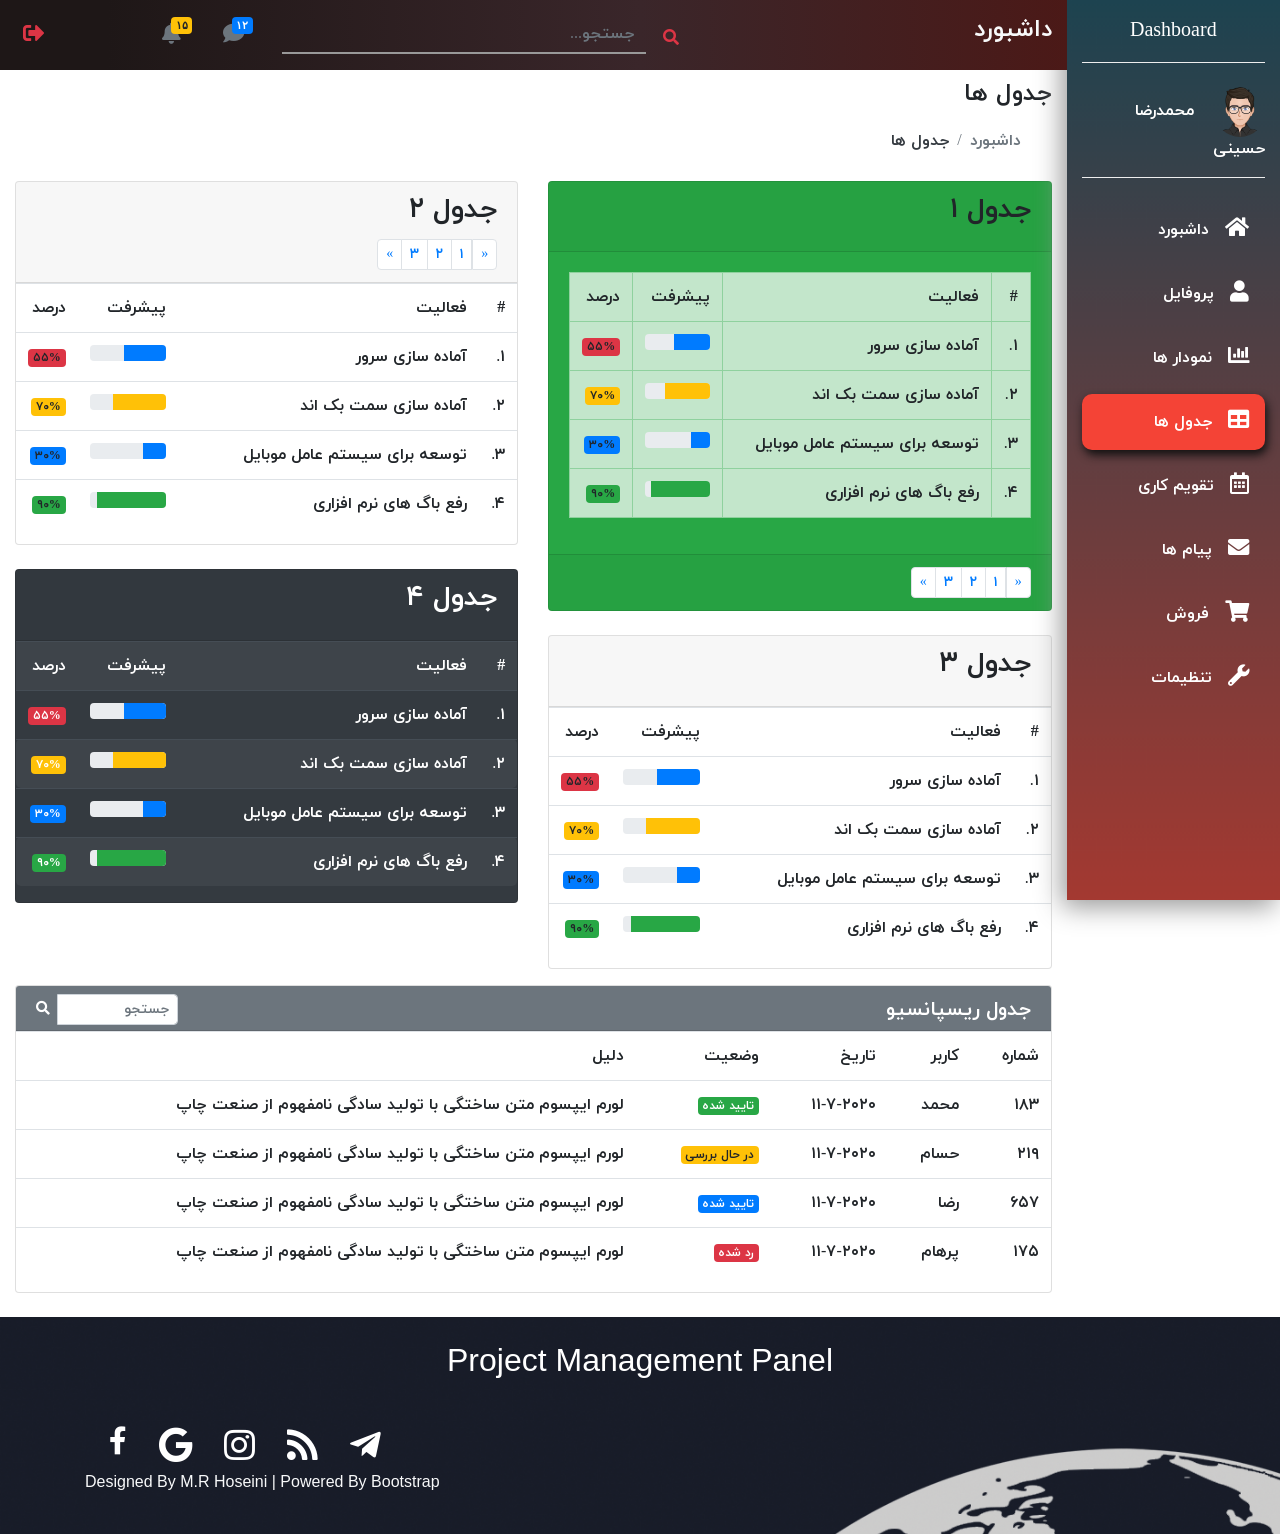
<file: public/Pages/Tables.html>
<!DOCTYPE html>
<html lang="en">
<head>
    <meta charset="UTF-8">
    <meta name="viewport" content="width=device-width, initial-scale=1.0">
    <title>پنل مدیریت | جدول ها</title>

    <link rel="stylesheet" href="../css/style.css">
    <link rel="stylesheet" href="../css/bootstrap.fa.min.css">
    <link
      rel="stylesheet"
      href="https://use.fontawesome.com/releases/v5.13.0/css/all.css"
    />
    <link rel="stylesheet" href="https://code.ionicframework.com/ionicons/2.0.1/css/ionicons.min.css">
  <!-- Theme style -->
  <!-- <link rel="stylesheet" href="../css/adminlte.min.css"> -->
  <!-- Google Font: Source Sans Pro -->
  <link href="https://fonts.googleapis.com/css?family=Source+Sans+Pro:300,400,400i,700" rel="stylesheet">

  <!-- bootstrap rtl -->
  <link rel="stylesheet" href="../css/bootstrap-rtl.min.css">
  <!-- template rtl version -->
  <link rel="stylesheet" href="../css/custom-style.css">

    
    
<script type="text/javascript">window.$crisp=[];window.CRISP_WEBSITE_ID="85be87bd-602b-46de-8ae2-f877199d2e40";(function(){d=document;s=d.createElement("script");s.src="https://client.crisp.chat/l.js";s.async=1;d.getElementsByTagName("head")[0].appendChild(s);})();</script>
</head>
<body>

  <!-- Navigation -->
  <nav class="navbar navbar-expand-md">
    <button class="navbar-toggler nav-button1 mb-2" data-toggle="collapse" data-target="#mynav">
      <div class="line1 bg-dark"></div>
      <div class="line2 bg-dark"></div>
      <div class="line3 bg-dark"></div>
    </button>
    <div class="navbar-collapse collapse" id="mynav">
        <div class="container-fluid">
            <div class="row">
                <!-- Sidebar -->
                    <div class="col-xl-2 col-lg-3 col-md-4 sidebar fixed-top align-items-end">
                        <a href="" class="navbar-brand text-white d-block text-center mx-auto py-3 mb-4 bottom-border">Dashboard</a>       
                        <div class="bottom-border pb-3">
                            <img src="../images/avatar.png" class="rounded-circle ml-3 elevation-3" style="width: 50px;" alt="">
                            <a class="text-white" href="./Profile-Page.html">محمدرضا حسینی</a>
                        </div>
                        <ul class="nav-bar list-unstyled flex-column mt-4">
                            <li class="nav-item  user-select-none">
                                <a href="../Pages/main-page.html" class="nav-link text-white p-3 mb-2 ">
                                    <i class="fas fa-home fa-lg ml-3"></i>داشبورد
                                </a>
                            </li>
                            <li class="nav-item sidebar-link ">
                                <a href="../Pages/Profile-Page.html" class="nav-link text-white p-3 mb-2">
                                    <i class="fas fa-user fa-lg ml-3"></i>پروفایل
                                </a>
                            </li>
                            <li class="nav-item sidebar-link ">
                              <a href="../Pages/chart.html" class="nav-link text-white p-3 mb-2">
                                  <i class="fas fa-chart-bar fa-lg ml-3"></i>نمودار ها
                              </a>
                          </li>
                          <li class="nav-item sidebar-link current">
                              <a href="../Pages/Tables.html" class="nav-link text-white p-3 mb-2">
                                <i class="fas fa-table fa-lg ml-3"></i>جدول ها
                              </a>
                            </li>
                            <li class="nav-item sidebar-link">
                              <a href="../Pages/Calender.html" class="nav-link text-white p-3 mb-2">
                                <i class="far fa-calendar-alt fa-lg ml-3"></i>تقویم کاری
                              </a>
                            </li>
                            <li class="nav-item sidebar-link">
                              <a href="../Pages/Message.html" class="nav-link text-white p-3 mb-2">
                                  <i class="fas fa-envelope fa-lg ml-3"></i>پیام ها
                              </a>
                          </li>
                            <li class="nav-item sidebar-link">
                                <a href="../Pages/Sales.html" class="nav-link text-white p-3 mb-2">
                                    <i class="fas fa-shopping-cart fa-lg ml-3"></i>فروش
                                </a>
                            </li>
                            <li class="nav-item sidebar-link">
                                <a href="" class="nav-link text-white p-3 mb-2">
                                    <i class="fas fa-wrench fa-lg ml-3"></i>تنظیمات
                                </a>
                            </li>
                        </ul>
                    </div>  
                <!-- End of Sidebar -->

                <!-- Topnav -->
                    <div class="col-xl-10 col-lg-9 col-md-8 fixed-top mr-auto bg-dark py-2 top-navbar">
                        <div class="row mb-0 mt-2">
                            <div class="col-md-4 ">
                                <h4 class="text-light"><span class="brand-h user-select-none">داشبورد</span></h4>
                            </div>
                            <div class="col-md-5">
                                <form class="my-4 my-md-0" action="" >
                                    <div class="input-group">
                                        <button class="btn btn-white search-button">
                                            <i class="fas fa-search text-danger"></i>
                                        </button>
                                        <input type="text" placeholder="جستجو..." class="form-control search-input text-white">
                                    </div>
                                </form>
                            </div>
                            <div class="col-md-3">
                                <div class="navbar-nav flex-row justify-content-center">
                                    <li class="nav-item px-4 px-md-0">
                                        <a href="" class="nav-link ">
                                            <i class="fas fa-comment fa-lg text-muted"></i>
                                            <span class="badge badge-primary badg-bell1">12</span>
                                        </a>
                                    </li>
                                    <li class="nav-item dropdown px-4 px-md-0">
                                        <a href="" class="nav-link" data-toggle="dropdown">
                                            <i class="fas fa-bell fa-lg text-muted"></i>
                                            <span class="badge badge-warning badg-bell1">15</span>
                                        </a>
                                        <div class="dropdown-menu dropdown-menu-lg dropdown-menu-left">
                                            <span class="dropdown-item dropdown-header text-center">15 نوتیفیکیشن</span>
                                            <div class="dropdown-divider"></div>
                                            <a href="#" class="dropdown-item">
                                             <div class="text-right"> <i class="fa fa-envelope ml-2 fa-lg "></i> 4 پیام جدید</div>
                                              <div class=" text-muted text-sm text-left" style="font-size: 12px;">3 دقیقه</div>
                                            </a>
                                            <div class="dropdown-divider"></div>
                                            <a href="#" class="dropdown-item">
                                              <div class="text-right"><i class="fa fa-users ml-2 fa-lg "></i> 8 درخواست دوستی</div>
                                              <div class=" text-muted text-sm text-left" style="font-size: 12px;">12 ساعت</div>
                                            </a>
                                            <div class="dropdown-divider"></div>
                                            <a href="#" class="dropdown-item">
                                              <div class="text-right"><i class="fa fa-file ml-2 fa-lg "></i> 3 گزارش جدید</div>
                                              <div class=" text-muted text-sm text-left" style="font-size: 12px;">2 روز</div>
                                            </a>
                                            <div class="dropdown-divider"></div>
                                            <button  class="btn btn-outline-secondary ml-1">مشاهده همه نوتیفیکیشن</button>
                                          </div>
                                    </li>
                                    <li class="nav-item mr-md-auto px-4 px-md-0 exit">
                                        <a href="#logoutmodal" data-toggle="modal" class="nav-link">
                                            <i class="fas fa-sign-out-alt fa-lg text-danger"></i>
                                        </a>
                                    </li>
                                </div>
                            </div>
                        </div>
                    </div>
                <!-- Topnav -->
            </div>
        </div>
    </div>
</nav>
<!-- End of Navigation -->

<!-- Modal -->
<div class="modal fade" id="logoutmodal" data-backdrop="static">
    <div class="modal-dialog bg-black">
        <div class="modal-content">
            <div class="modal-header">
                <h4>آیا میخاهید خارج شوید؟</h4>
            </div>
            <div class="modal-body">
                <p class="text-muted">در صورت خروج ، برای دسترسی به پنل باید مجددا وارد شوید</p>
            </div>
            <div class="modal-footer">
                <button class="btn btn-success" data-dismiss="modal">میمانم</button>
                <a href="../index.html"><button id="logout-btn" class="btn btn-danger">خارج میشوم</button></a>
            </div>
        </div>
    </div>
</div>
<!-- End of Modal -->

    <section class="content-header">
      <div class="container-fluid">
        <div class="row ">
          <div class="col-xl-10 col-lg-9 col-md-8 mr-auto">
            <h4 class="mt-5 pt-3">جدول ها</h4>
          <div class="col-sm-6 text-right">
            <ul class="breadcrumb bg-white">
              <li class="breadcrumb-item"><a href="../Pages/main-page.html" class="text-muted">داشبورد</a></li>
              <li class="breadcrumb-item active text-dark">جدول ها </li>
            </ul>
          </div>
        </div>
      </div>
      </div>
    </section>

     <!-- Main content -->
     <section class="content">
        <div class="container-fluid">
          <div class="row">
              <div class="col-xl-10 col-lg-9 col-md-8 mr-auto">
                <div class="row mb-3">
                    <div class="col-md-6">
                      <div class="card mb-4 bg-success">
                        <div class="card-header">
                          <h3 class="card-title">جدول 1</h3>
                        </div>
                        <!-- /.card-header -->
                        <div class="card-body">
                          <table class="table table-bordered table-hover table-success">
                            <tr>
                              <th style="width: 10px">#</th>
                              <th>فعالیت</th>
                              <th>پیشرفت</th>
                              <th style="width: 40px">درصد</th>
                            </tr>
                            <tr>
                              <td>1.</td>
                              <td>آماده سازی سرور </td>
                              <td>
                                <div class="progress progress-xs">
                                  <div class="progress-bar progress-bar-danger" style="width: 55%"></div>
                                </div>
                              </td>
                              <td><span class="badge bg-danger">55%</span></td>
                            </tr>
                            <tr>
                              <td>2.</td>
                              <td>آماده سازی سمت بک اند</td>
                              <td>
                                <div class="progress progress-xs">
                                  <div class="progress-bar bg-warning" style="width: 70%"></div>
                                </div>
                              </td>
                              <td><span class="badge bg-warning">70%</span></td>
                            </tr>
                            <tr>
                              <td>3.</td>
                              <td>توسعه برای سیستم عامل موبایل</td>
                              <td>
                                <div class="progress progress-xs progress-striped active">
                                  <div class="progress-bar bg-primary" style="width: 30%"></div>
                                </div>
                              </td>
                              <td><span class="badge bg-primary">30%</span></td>
                            </tr>
                            <tr>
                              <td>4.</td>
                              <td>	رفع باگ های نرم افزاری</td>
                              <td>
                                <div class="progress progress-xs progress-striped active">
                                  <div class="progress-bar bg-success" style="width: 90%"></div>
                                </div>
                              </td>
                              <td><span class="badge bg-success">90%</span></td>
                            </tr>
                          </table>
                        </div>
                        <!-- /.card-body -->
                        <div class="card-footer clearfix ">
                          <ul class="pagination pagination-sm m-0 ">
                            <li class="page-item"><a class="page-link" href="#">&laquo;</a></li>
                            <li class="page-item"><a class="page-link" href="#">1</a></li>
                            <li class="page-item"><a class="page-link" href="#">2</a></li>
                            <li class="page-item"><a class="page-link" href="#">3</a></li>
                            <li class="page-item"><a class="page-link" href="#">&raquo;</a></li>
                          </ul>
                        </div>
                      </div>
                      <!-- /.card -->
          
                      <div class="card">
                        <div class="card-header">
                          <h3 class="card-title">جدول 3</h3>
                        </div>
                        <!-- /.card-header -->
                        <div class="card-body p-0">
                          <table class="table table-condensed">
                            <tr>
                              <th style="width: 10px">#</th>
                              <th>فعالیت</th>
                              <th>پیشرفت</th>
                              <th style="width: 40px">درصد</th>
                            </tr>
                            <tr>
                              <td>1.</td>
                              <td>آماده سازی سرور </td>
                              <td>
                                <div class="progress progress-xs">
                                  <div class="progress-bar progress-bar-danger" style="width: 55%"></div>
                                </div>
                              </td>
                              <td><span class="badge bg-danger">55%</span></td>
                            </tr>
                            <tr>
                              <td>2.</td>
                              <td>آماده سازی سمت بک اند</td>
                              <td>
                                <div class="progress progress-xs">
                                  <div class="progress-bar bg-warning" style="width: 70%"></div>
                                </div>
                              </td>
                              <td><span class="badge bg-warning">70%</span></td>
                            </tr>
                            <tr>
                              <td>3.</td>
                              <td>توسعه برای سیستم عامل موبایل</td>
                              <td>
                                <div class="progress progress-xs progress-striped active">
                                  <div class="progress-bar bg-primary" style="width: 30%"></div>
                                </div>
                              </td>
                              <td><span class="badge bg-primary">30%</span></td>
                            </tr>
                            <tr>
                              <td>4.</td>
                              <td>	رفع باگ های نرم افزاری</td>
                              <td>
                                <div class="progress progress-xs progress-striped active">
                                  <div class="progress-bar bg-success" style="width: 90%"></div>
                                </div>
                              </td>
                              <td><span class="badge bg-success">90%</span></td>
                            </tr>
                          </table>
                        </div>
                        <!-- /.card-body -->
                      </div>
                      <!-- /.card -->
                    </div>
                    <!-- /.col -->
                    <div class="col-md-6">
                      <div class="card mb-4 ">
                        <div class="card-header">
                          <h3 class="card-title">جدول 2</h3>
          
                          <div class="card-tools">
                            <ul class="pagination pagination-sm m-0 float-right">
                              <li class="page-item"><a class="page-link" href="#">&laquo;</a></li>
                              <li class="page-item"><a class="page-link" href="#">1</a></li>
                              <li class="page-item"><a class="page-link" href="#">2</a></li>
                              <li class="page-item"><a class="page-link" href="#">3</a></li>
                              <li class="page-item"><a class="page-link" href="#">&raquo;</a></li>
                            </ul>
                          </div>
                        </div>
                        <!-- /.card-header -->
                        <div class="card-body p-0 ">
                          <table class="table ">
                            <tr>
                              <th style="width: 10px">#</th>
                              <th>فعالیت</th>
                              <th>پیشرفت</th>
                              <th style="width: 40px">درصد</th>
                            </tr>
                            <tr>
                              <td>1.</td>
                              <td>آماده سازی سرور </td>
                              <td>
                                <div class="progress progress-xs">
                                  <div class="progress-bar progress-bar-danger" style="width: 55%"></div>
                                </div>
                              </td>
                              <td><span class="badge bg-danger">55%</span></td>
                            </tr>
                            <tr>
                              <td>2.</td>
                              <td>آماده سازی سمت بک اند</td>
                              <td>
                                <div class="progress progress-xs">
                                  <div class="progress-bar bg-warning" style="width: 70%"></div>
                                </div>
                              </td>
                              <td><span class="badge bg-warning">70%</span></td>
                            </tr>
                            <tr>
                              <td>3.</td>
                              <td>توسعه برای سیستم عامل موبایل</td>
                              <td>
                                <div class="progress progress-xs progress-striped active">
                                  <div class="progress-bar bg-primary" style="width: 30%"></div>
                                </div>
                              </td>
                              <td><span class="badge bg-primary">30%</span></td>
                            </tr>
                            <tr>
                              <td>4.</td>
                              <td>	رفع باگ های نرم افزاری</td>
                              <td>
                                <div class="progress progress-xs progress-striped active">
                                  <div class="progress-bar bg-success" style="width: 90%"></div>
                                </div>
                              </td>
                              <td><span class="badge bg-success">90%</span></td>
                            </tr>
                          </table>
                        </div>
                        <!-- /.card-body -->
                      </div>
                      <!-- /.card -->
          
                      <div class="card bg-dark text-white">
                        <div class="card-header">
                          <h3 class="card-title">جدول 4</h3>
                        </div>
                        <!-- /.card-header -->
                        <div class="card-body p-0">
                          <table class="table table-striped table-dark">
                            <tr>
                              <th style="width: 10px">#</th>
                              <th>فعالیت</th>
                              <th>پیشرفت</th>
                              <th style="width: 40px">درصد</th>
                            </tr>
                            <tr>
                              <td>1.</td>
                              <td>آماده سازی سرور </td>
                              <td>
                                <div class="progress progress-xs">
                                  <div class="progress-bar progress-bar-danger" style="width: 55%"></div>
                                </div>
                              </td>
                              <td><span class="badge bg-danger">55%</span></td>
                            </tr>
                            <tr>
                              <td>2.</td>
                              <td>آماده سازی سمت بک اند</td>
                              <td>
                                <div class="progress progress-xs">
                                  <div class="progress-bar bg-warning" style="width: 70%"></div>
                                </div>
                              </td>
                              <td><span class="badge bg-warning">70%</span></td>
                            </tr>
                            <tr>
                              <td>3.</td>
                              <td>توسعه برای سیستم عامل موبایل</td>
                              <td>
                                <div class="progress progress-xs progress-striped active">
                                  <div class="progress-bar bg-primary" style="width: 30%"></div>
                                </div>
                              </td>
                              <td><span class="badge bg-primary">30%</span></td>
                            </tr>
                            <tr>
                              <td>4.</td>
                              <td>	رفع باگ های نرم افزاری</td>
                              <td>
                                <div class="progress progress-xs progress-striped active">
                                  <div class="progress-bar bg-success" style="width: 90%"></div>
                                </div>
                              </td>
                              <td><span class="badge bg-success">90%</span></td>
                            </tr>
                          </table>
                        </div>
                        <!-- /.card-body -->
                      </div>
                      <!-- /.card -->
                    </div>
                    <!-- /.col -->
                  </div>
                  <!-- /.row -->
                  <div class="row mb-4">
                    <div class="col-12">
                      <div class="card">
                        <div class="card-header bg-secondary" style="height: 45px !important;">
                          <h3 class="card-title text-white" style="font-size: 20px !important;">جدول ریسپانسیو</h3>
          
                          <div class="d-flex justify-content-end toolbtn1">
                            <div class="input-group input-group-sm " style="width: 150px;">
                              <input type="text" name="table_search" class="form-control float-right" placeholder="جستجو">
                              <div class="input-group-append">
                                <button type="submit" class="btn btn-outline-dark text-white border-0"><i class="fa fa-search"></i></button>
                              </div>
                            </div>
                          </div>
                        </div>
                        <!-- /.card-header -->
                        <div class="card-body table-responsive p-0">
                          <table class="table table-hover">
                            <tr>
                              <th>شماره</th>
                              <th>کاربر</th>
                              <th>تاریخ</th>
                              <th>وضعیت</th>
                              <th>دلیل</th>
                            </tr>
                            <tr>
                              <td>183</td>
                              <td>محمد</td>
                              <td>11-7-2020</td>
                              <td><span class="badge badge-success">تایید شده</span></td>
                              <td>لورم ایپسوم متن ساختگی با تولید سادگی نامفهوم از صنعت چاپ</td>
                            </tr>
                            <tr>
                              <td>219</td>
                              <td>حسام</td>
                              <td>11-7-2020</td>
                              <td><span class="badge bg-warning">در حال بررسی</span></td>
                              <td>لورم ایپسوم متن ساختگی با تولید سادگی نامفهوم از صنعت چاپ</td>
                            </tr>
                            <tr>
                              <td>657</td>
                              <td>رضا</td>
                              <td>11-7-2020</td>
                              <td><span class="badge badge-primary">تایید شده</span></td>
                              <td>لورم ایپسوم متن ساختگی با تولید سادگی نامفهوم از صنعت چاپ</td>
                            </tr>
                            <tr>
                              <td>175</td>
                              <td>پرهام</td>
                              <td>11-7-2020</td>
                              <td><span class="badge badge-danger">رد شده</span></td>
                              <td>لورم ایپسوم متن ساختگی با تولید سادگی نامفهوم از صنعت چاپ</td>
                            </tr>
                          </table>
                        </div>
                        <!-- /.card-body -->
                      </div>
                      <!-- /.card -->
                    </div>
                  </div><!-- /.row -->
              </div>
          </div>
        </div><!-- /.container-fluid -->
      </section>
      <!-- /.content -->

       <!-- Footer  -->
     <footer class=" py-4 foot1" >
      <div class="container text-center">
        <h2 class="text-white text-capitalize text-center" style="font-family: Impact, Haettenschweiler, 'Arial Narrow Bold', sans-serif;">
          Project Management Panel  
        </h2>
        <div class="mt-5 d-flex justify-content-end">
          <a href="https://t.me/mohamadreza_h7" target="_blank">
            <i class="fab fa-telegram-plane ml-3 text-white px-2" style="font-size: 35px;"></i>
          </a>
          <a href="#">
            <i class="fas fa-rss ml-3 text-white px-2" style="font-size: 35px;"></i>
          </a>
          <a href="https://www.instagram.com/mohamadreza__h7" target="_blank">
            <i class="fab fa-instagram ml-3 text-white px-2" style="font-size: 35px;"></i>
          </a>
          <a href="https://accounts.google.com/m.rezahossini@gmail.com" target="_blank">
            <i class="fab fa-google ml-3 text-white px-2" style="font-size: 35px;"></i>
          </a>
          <a href="https://www.facebook.com" target="_blank">
            <i class="fab fa-facebook-f ml-3 text-white px-2" style="font-size: 28px;"></i>
          </a>
        </div>
        <p class="text-light d-flex justify-content-end text-capitalize mt-1" style="font-family: sans-serif;">designed by m.R hoseini | powered by bootstrap</p>
      </div>
    </footer>
    <!-- End of Footer  -->


  
  <!-- jQuery -->
  <script src="../jquery-3.5.1.min.js"></script>
  <!-- Bootstrap 4 -->
  <script src="../bootstrap.min.js"></script>
  <!-- ChartJS 1.0.1 -->
  <script src="../plugins/slimScroll/jquery.slimscroll.min.js"></script>
  <!-- FastClick -->
  <script src="../plugins/fastclick/fastclick.min.js"></script>
  <!-- AdminLTE App -->
  <script src="../scripts/adminlte.min.js"></script>
  <!-- AdminLTE for demo purposes -->
  <script src="../scripts/demo.js"></script>
  <!-- page script -->
  <script>
    //Change Navbar Toggler Button
    const navbtn = document.querySelector('.nav-button1');

    navbtn.addEventListener('click' , (e) => {
        e.preventDefault();
        navbtn.classList.toggle('change');
    })
  </script>

</body>
</html>
</file>
<file: public/style.css>
@import url('https://fonts.googleapis.com/css2?family=Quicksand:wght@300;400;500;600;700&display=swap');

@font-face {
    font-family: yekan;
    src: url("./fonts/iranyekanwebbold.ttf") format("truetype");
}

*{
    font-family: Quicksand;
}

body {
	background: linear-gradient(45deg, #e9805f, #e71565, #23a6d5, #520475);
	background-size: 400% 400%;
    background-position: cover;
	animation: gradient 12s ease infinite;
}

@keyframes gradient {
	0% {
		background-position: 0% 50%;
	}
	50% {
		background-position: 100% 50%;
	}
	100% {
		background-position: 0% 50%;
	}
}


.form-group input{
    border: none;
}

.card{
    background-color: white !important;
    border-radius: 17px !important;
    border: none;
    box-shadow: 15px 10px 10px rgb(49, 42, 49);
    
}

.form-group input:focus,
.form-group input:active{
    box-shadow: none;
}

.form-group{
    background-color: white;
    border-radius: 12px;
    box-shadow: 0px 8px 5px rgb(196, 190, 190);
}

.form-group:hover{
    transform: translateX(3px);
    transition:  0.4s;
}


.btn-grad {background-image: linear-gradient(to right, #ff6e7f 0%, #bfe9ff  51%, #ff6e7f  100%)}
.btn-grad {
    margin: 9px;
   padding: 9px 30px;
   text-align: center;
   text-transform: capitalize;
   background-size: 200% auto;
   color: white;            
   box-shadow: 0 0 20px #eee;
   border-radius: 10px;
   display: block;
   transition:all 0.8s;
 }

 .btn-grad:hover {
    background-position: right center; /* change the direction of the change here */
   color: #fff;
   text-decoration: none;
   transform: translateY(2px);
   box-shadow: 0px 8px 8px rgb(196, 190, 190);
   transition: all 0.5s;
 }



/* .logbtn{
    background-image: linear-gradient(to left , #70e1f5,#17c0eb,#ffd194);
    border-radius: 30px;
}



.logbtn:hover{
    transform: translateY(2px);
    box-shadow: 0px 8px 8px rgb(196, 190, 190);
    transition: all 0.5s;
} */


.fade{
    transition: all 0.4s !important;
}
.btnsign{
    transition: all 0.5s !important;
}

.btnsign:hover{
    background-image: linear-gradient(to right, #E55D87 0%, #5FC3E4  51%, #E55D87  100%) !important;
    color: white !important;
    transition: all 0.5s !important;

}
.btnsign:focus{
    box-shadow: none !important;
}

.forgetp{
    transition: all 0.5s !important;    
}

.forgetp:hover{
    color: rgb(31, 5, 5) !important;
    text-shadow: 2px 3px 4px black;
}

/* Hiding the checkbox, but allowing it to be focused */
.badgebox
{
    opacity: 0;
}

.badgebox + .badge
{
    /* Move the check mark away when unchecked */
    text-indent: -999999px;
    /* Makes the badge's width stay the same checked and unchecked */
	width: 27px;
}

.badgebox:focus + .badge
{
    /* Set something to make the badge looks focused */
    /* This really depends on the application, in my case it was: */
    
    /* Adding a light border */
    box-shadow: inset 0px 0px 5px;
    /* Taking the difference out of the padding */
}

.badgebox:checked + .badge
{
    /* Move the check mark back when checked */
	text-indent: 0;
}
</file>
<file: public/css/style.css>
@font-face {
    font-family: yekan;
    src: url("../fonts/iranyekanwebbold.ttf") format("truetype");
}

*{
  font-family: yekan;
}


body {
  background-color: #eee ;
} 

.top-navbar{
  background: rgb(30,23,23);
  background: linear-gradient(90deg, rgba(30,23,23,1) 10%, rgba(58,38,42,1) 60%, rgba(75,25,23,1) 100%) !important;
}

.sidebar{
  height: 100vh !important;
  background:  url(./../images/Red\ Ocean.jpg) !important;
  background-position: center !important;
  background-size: cover !important;
  background-repeat: no-repeat !important;
  box-shadow: -5px 7px 25px #999 !important;
}

.line1 , .line2 , .line3{
  width: 28px;
  height: 4px;
  margin: 5px;
  transition: all 0.6s;

}

.change .line1{
transform: rotate(-45deg) translate(-5px,6px) !important;
}
.change .line2{
  opacity: 0 !important;
}
.change .line3{
transform: rotate(45deg) translate(-6px,-7px) !important;
}


.bottom-border{
  border-bottom: 1px groove #eee !important;
}

.sidebar-link{
  transition: all .4s !important;
}

.sidebar-link:hover{
  background-color: #444 !important;
  border-radius: 7px !important;
}

.current{
background-color: #f44336;
border-radius: 10px;
box-shadow: 2px 5px 10px #111;
transition: all .4s;
}

.current:hover{
  background-color: #f66436 !important;
  transform: translateY(-2px) !important;
}

.search-button{

    border-radius: 50% !important;
    padding: 10px 16px !important;
}

.search-button:hover{

    background-color: #eee !important;
    transform: translateY(-1px) !important;

}

.search-input{

    background-color: transparent !important ;
    border: none !important ;
    border-radius: 0px !important ;
    border-bottom: 2px solid #999 !important ;
    transition: all .4s !important ;
    color: white !important;
}

.search-input:focus{
    background: transparent !important;
    box-shadow: none !important;
    border-bottom: 2px solid #dc3545 !important;
}

.card-common{
box-shadow: 1px 2px 5px #999;
transition: all .4s;
}

.card-common:hover{
  box-shadow: 2px 3px 15px #999;
  transform: translateY(-3px);
}

.task-border{
  border-right: 3px solid #f44336;
}

.brand-h:hover{
  color: #718093;
  transition: all .4s;
  transform: translateY(-3px);
}

.t-hover{
  box-shadow: 4px 6px 18px #999 !important;
  

}

@media(max-width : 768px){
    .sidebar{
        position: static !important;
        height: auto !important;
    }
    .top-navbar{
        position: static !important;

    }
}
 
.icon:focus{
  border: none !important;
  box-shadow: none !important;
  border-style: none !important;

}

.badg-bell{
  position: relative;
  top: -11px;
  right: -31px;
  padding: 3px;
  font-size: 10px;
  font-family: cursive !important;
  
}
.badg-bell1{
  position: relative ;
  top: -11px ;
  right: -35px;
  padding: 1px;
  font-size: 11px !important;
  font-family: cursive !important;
}

.small-box-footer {
  text-decoration: none;
  text-shadow: 3px 4px 5px rgb(182, 179, 179) !important;
}
.small-box-footer:hover {
 text-decoration: none;
}


.toolbtn{
  position:  relative !important;
  right: 20px !important;
  top: -46px !important;
  margin-bottom: 0 !important;
}
.toolbtn1{
  position:  relative !important;
  right: 8px !important;
  top: -40px !important;
  margin-bottom: 0 !important;
}
.foot1{
  background-image: url(../images/Footer-Background2.png) !important;
    background-size: cover !important;
    background-position: center!important;
    background-repeat: no-repeat !important;
}
</file>
<file: public/css/custom-style.css>
@font-face {
    font-family: Vazir;
    src: url('../fonts/Vazir.eot');
    src: url('../fonts/Vazir.eot?#iefix') format('embedded-opentype'),
    url('../fonts/Vazir.woff2') format('woff2'),
    url('../fonts/Vazir.woff') format('woff'),
    url('../fonts/Vazir.ttf') format('truetype');
    font-weight: normal;
}

@font-face {
    font-family: Vazir;
    src: url('../fonts/Vazir-Bold.eot');
    src: url('../fonts/Vazir-Bold.eot?#iefix') format('embedded-opentype'),
    url('../fonts/Vazir-Bold.woff2') format('woff2'),
    url('../fonts/Vazir-Bold.woff') format('woff'),
    url('../fonts/Vazir-Bold.ttf') format('truetype');
    font-weight: bold;
}

@font-face {
    font-family: Vazir;
    src: url('../fonts/Vazir-Light.eot');
    src: url('../fonts/Vazir-Light.eot?#iefix') format('embedded-opentype'),
    url('../fonts/Vazir-Light.woff2') format('woff2'),
    url('../fonts/Vazir-Light.woff') format('woff'),
    url('../fonts/Vazir-Light.ttf') format('truetype');
    font-weight: 300;
}

@font-face {
    font-family: Vazir;
    src: url('../fonts/Vazir-Medium.eot');
    src: url('../fonts/Vazir-Medium.eot?#iefix') format('embedded-opentype'),
    url('../fonts/Vazir-Medium.woff2') format('woff2'),
    url('../fonts/Vazir-Medium.woff') format('woff'),
    url('../fonts/Vazir-Medium.ttf') format('truetype');
    font-weight: 500;
}

@font-face {
    font-family: Vazir;
    src: url('../fonts/Vazir-Thin.eot');
    src: url('../fonts/Vazir-Thin.eot?#iefix') format('embedded-opentype'),
    url('../fonts/Vazir-Thin.woff2') format('woff2'),
    url('../fonts/Vazir-Thin.woff') format('woff'),
    url('../fonts/Vazir-Thin.ttf') format('truetype');
    font-weight: 100;
}

@font-face {
    font-family: Vazir;
    src: url('../fonts/Vazir-Black.eot');
    src: url('../fonts/Vazir-Black.eot?#iefix') format('embedded-opentype'),
    url('../fonts/Vazir-Black.woff2') format('woff2'),
    url('../fonts/Vazir-Black.woff') format('woff'),
    url('../fonts/Vazir-Black.ttf') format('truetype');
    font-weight: 900;
}

/*---------------------------------- End of fonts ---------------------------------- */



.ltr {
    direction:ltr;
}


ul {
    padding-inline-start: 0px;
}

.dropdown-item {
    text-align: right;
}
.dropdown-footer, .dropdown-header {
    text-align: center;
}

.breadcrumb-item+.breadcrumb-item::before {
    padding-left: .5rem;
}


/*------------------------------------ contacts-list ------------------------------------*/

.contacts-list-img {
    float: right;
}

.contacts-list-info {
    margin-right: 45px;
    margin-left: 0;
}


/* sidebar */



@media (min-width: 992px) {
    .sidebar-mini.sidebar-collapse .content-wrapper, .sidebar-mini.sidebar-collapse .main-footer, .sidebar-mini.sidebar-collapse .main-header {
        margin-right: 4.6rem;
        margin-left: 0;
    }
}

@media (min-width: 992px) {
    .sidebar-mini.sidebar-collapse .content-wrapper, .sidebar-mini.sidebar-collapse .main-footer, .sidebar-mini.sidebar-collapse .main-header {
        margin-left: 0rem !important;
        margin-right: 4.6rem !important;
        z-index:100;
    }

    .sidebar-mini.sidebar-collapse .main-sidebar, .sidebar-mini.sidebar-collapse .main-sidebar:before {
        margin-right: 0;
        width: 4.6rem;
    }
}


@media (min-width: 768px) {
    .content-wrapper, .main-footer, .main-header {
        transition: margin-right .3s ease-in-out;
        margin-right: 250px;
        margin-left : 0;
        z-index: 3000;
    }
}

@media (max-width: 991.98px) {
    .main-sidebar, .main-sidebar:before {
        box-shadow: none!important;
        margin-right: -250px;
        margin-left: 0;
    }

    .content-wrapper, .content-wrapper:before, .main-footer, .main-footer:before, .main-header, .main-header:before {
        margin-right: 0;
    }

    .sidebar-open .main-sidebar, .sidebar-open .main-sidebar:before {
        margin-right: 0;
        z-index: 4000;
    }
}

.sidebar-collapse .main-sidebar, .sidebar-collapse .main-sidebar:before {
    margin-right: -250px;
}

.main-sidebar {
    left: auto;
    right:0;
}

/* Cards */

.card-header>.card-tools {
    right:auto;
    left:1rem;
}

.user-block img {
     float: right;
}

.attachment-block .attachment-img {
    float: right;
}

.attachment-block .attachment-pushed {
    margin-left: 0px;
    margin-right: 110px;
}

.card-comments .card-comment img, .img-lg, .img-md, .img-sm, .user-block.user-block-sm img {
    float: right;
}

.card-comments .comment-text {
    margin-right: 40px;
    margin-left: 0;
}

.card-comments .card-comment img+.img-push, .img-sm+.img-push, .user-block.user-block-sm img+.img-push {
    margin-left: 0px;
    margin-right: 40px;
}

.user-block .comment, .user-block .description, .user-block .username {
    margin-right: 50px;
    margin-left: 0px;
}

.btn-group-vertical {
    align-items: center;
}


/*------------------------- Form ----------------------------*/
.select2-container .select2-search--inline {
    float: right;
}

.select2-container--default .select2-search--inline .select2-search__field {
    text-align: right;
}

/*----------------------- Extra Page ---------------------------*/
.error-page>.headline {
    float: right;
}

.error-page>.error-content {
    margin-right: 190px;
    margin-left: 0;
}

.lockscreen-image {
    left: auto;
    right:-10px;
}

.lockscreen-credentials {
    margin-left: 0px;
    margin-right: 70px;
}

.nav {
    padding-inline-start: 0px !important;
}

/*---------------------------------- Persian Date Picker ---------------------------------- */

.datepicker-plot-area {
    font-family: 'Vazir', sans-serif;
}
</file>
<file: public/plugins/morris/morris.css>
.morris-hover{position:absolute;z-index:1090;}.morris-hover.morris-default-style{border-radius:10px;padding:6px;color:#f9f9f9;background:rgba(0, 0, 0, 0.8);border:solid 2px rgba(0, 0, 0, 0.9);font-weight: 600;font-size:14px;text-align:center;}.morris-hover.morris-default-style .morris-hover-row-label{font-weight:bold;margin:0.25em 0;}
.morris-hover.morris-default-style .morris-hover-point{white-space:nowrap;margin:0.1em 0;}
</file>
<file: public/css/persian-datepicker.css>
/*
** persian-datepicker - v1.2.0
** Reza Babakhani <babakhani.reza@gmail.com>
** http://babakhani.github.io/PersianWebToolkit/docs/datepicker
** Under MIT license 
*/ 

.datepicker-plot-area {
  -moz-user-select: none;
  -khtml-user-select: none;
  -webkit-user-select: none;
  -o-user-select: none; }

.datepicker-plot-area .datepicker-time-view .down-btn,
.datepicker-plot-area .datepicker-time-view .up-btn {
  transition: all 100ms ease; }

.datepicker-plot-area .datepicker-day-view .table-days td.disabled span, .datepicker-plot-area .datepicker-year-view .year-item-disable,
.datepicker-plot-area .datepicker-month-view .month-item-disable {
  border-radius: 0; }

.datepicker-plot-area .datepicker-time-view .down-btn,
.datepicker-plot-area .datepicker-time-view .up-btn {
  border-radius: 0;
  border-top-left-radius: 0;
  border-top-right-radius: 0; }

.datepicker-plot-area .datepicker-time-view .down-btn {
  border-radius: 0;
  border-bottom-right-radius: 0;
  border-bottom-left-radius: 0; }

.datepicker-plot-area, .datepicker-plot-area .datepicker-time-view > .time-segment {
  border-radius: 0; }

.datepicker-plot-area .datepicker-day-view .table-days td span, .datepicker-plot-area .datepicker-year-view .year-item,
.datepicker-plot-area .datepicker-month-view .month-item, .datepicker-plot-area .datepicker-navigator .pwt-btn-next,
.datepicker-plot-area .datepicker-navigator .pwt-btn-switch,
.datepicker-plot-area .datepicker-navigator .pwt-btn-prev {
  border-radius: 0; }

.datepicker-plot-area {
  box-shadow: 0 5px 10px rgba(0, 0, 0, 0.2); }

.datepicker-plot-area .datepicker-day-view .table-days td span, .datepicker-plot-area .datepicker-year-view .year-item,
.datepicker-plot-area .datepicker-month-view .month-item, .datepicker-plot-area .datepicker-day-view .table-days td.disabled span, .datepicker-plot-area .datepicker-year-view .year-item-disable,
.datepicker-plot-area .datepicker-month-view .month-item-disable, .datepicker-plot-area .datepicker-time-view > .time-segment, .datepicker-plot-area .datepicker-time-view .down-btn,
.datepicker-plot-area .datepicker-time-view .up-btn, .datepicker-plot-area .datepicker-time-view input, .datepicker-plot-area .datepicker-navigator .pwt-btn-next,
.datepicker-plot-area .datepicker-navigator .pwt-btn-switch,
.datepicker-plot-area .datepicker-navigator .pwt-btn-prev, .datepicker-plot-area .toolbox .pwt-btn-submit,
.datepicker-plot-area .toolbox .pwt-btn-calendar,
.datepicker-plot-area .toolbox .pwt-btn-today {
  cursor: pointer; }

.datepicker-plot-area .datepicker-day-view .table-days td span, .datepicker-plot-area .datepicker-year-view .year-item,
.datepicker-plot-area .datepicker-month-view .month-item {
  font: 14px;
  background-color: #fff;
  color: #333;
  border: 0;
  text-shadow: none; }

.datepicker-plot-area .datepicker-day-view .table-days td.disabled span, .datepicker-plot-area .datepicker-year-view .year-item-disable,
.datepicker-plot-area .datepicker-month-view .month-item-disable {
  background-color: #f1f1f1;
  color: #ccc;
  border: none;
  text-shadow: none;
  cursor: default; }

.datepicker-plot-area .datepicker-day-view .table-days td.today span {
  background-color: #333;
  color: #fff;
  border: 0;
  text-shadow: none; }

.datepicker-plot-area .datepicker-day-view .table-days td span.other-month {
  background-color: "";
  color: #ccc;
  border: none;
  text-shadow: none; }

.datepicker-plot-area .datepicker-day-view .table-days td.selected span, .datepicker-plot-area .datepicker-year-view .year-item.selected,
.datepicker-plot-area .datepicker-month-view .month-item.selected {
  background-color: #005299;
  color: #fff;
  border: none;
  text-shadow: 1px 1px 1px #000; }

.datepicker-plot-area .datepicker-day-view .table-days td.selected span .datepicker-plot-area .datepicker-day-view .table-days td:hover, .datepicker-plot-area .datepicker-day-view .table-days td span:hover, .datepicker-plot-area .datepicker-year-view .year-item:hover,
.datepicker-plot-area .datepicker-month-view .month-item:hover {
  background-color: #007be6;
  color: #fff;
  border: 0;
  text-shadow: none; }

.datepicker-container {
  display: block;
  position: absolute;
  z-index: 100000;
  top: 0;
  direction: ltr; }
  .datepicker-container.pwt-hide {
    display: none; }

.datepicker-plot-area {
  box-sizing: border-box;
  overflow: hidden;
  min-height: 70px;
  display: block;
  width: 200px;
  min-width: 200px;
  padding: 3px;
  position: absolute;
  font: 12px tahoma;
  border: 1px solid #ccc;
  background-color: #fff; }
  .datepicker-plot-area.datepicker-state-only-time {
    padding: 0; }
  .datepicker-plot-area table,
  .datepicker-plot-area th,
  .datepicker-plot-area td {
    border: 0;
    background: none; }
  .datepicker-plot-area * {
    text-align: center;
    color: #333; }
  .datepicker-plot-area .datepicker-day-view,
  .datepicker-plot-area .datepicker-month-view,
  .datepicker-plot-area .datepicker-year-view {
    display: block;
    width: 100%;
    float: left;
    min-height: 200px;
    margin: 0; }

.datepicker-plot-area-inline-view {
  display: block;
  width: 100%;
  position: static;
  float: left; }

.datepicker-plot-area .datepicker-time-view {
  display: block;
  float: left;
  width: 100%;
  padding: 5px;
  background: #f9f9f9;
  border-top: 1px solid #f1f1f1; }
  .datepicker-plot-area .datepicker-time-view > .time-segment {
    display: block;
    width: 22%;
    float: left;
    overflow: hidden; }
    .datepicker-plot-area .datepicker-time-view > .time-segment:hover .down-btn,
    .datepicker-plot-area .datepicker-time-view > .time-segment:hover .up-btn {
      font-weight: bold; }
  .datepicker-plot-area .datepicker-time-view .divider {
    display: block;
    width: 3%;
    height: 60px;
    line-height: 60px;
    float: left;
    overflow: hidden;
    font: 12px bold; }
    .datepicker-plot-area .datepicker-time-view .divider span {
      height: 60px;
      line-height: 60px; }
  .datepicker-plot-area .datepicker-time-view .down-btn,
  .datepicker-plot-area .datepicker-time-view .up-btn {
    display: block;
    float: left;
    width: 100%;
    margin: 0;
    height: 20px;
    line-height: 22px;
    color: #ccc; }
    .datepicker-plot-area .datepicker-time-view .down-btn:hover,
    .datepicker-plot-area .datepicker-time-view .up-btn:hover {
      background-color: rgba(250, 250, 250, 0.3);
      color: #807f7f; }
  .datepicker-plot-area .datepicker-time-view input {
    display: block;
    width: 90%;
    margin: 0 5%;
    height: 20px;
    padding: 0;
    outline: none;
    border: none;
    background: transparent; }

.datepicker-plot-area.datepicker-state-only-time .datepicker-time-view {
  padding: 0 5px;
  margin: 0; }
  .datepicker-plot-area.datepicker-state-only-time .datepicker-time-view > .time-segment,
  .datepicker-plot-area.datepicker-state-only-time .datepicker-time-view > .divider {
    padding: 5px 0; }

.datepicker-plot-area.datepicker-state-no-meridian .datepicker-time-view > .time-segment {
  width: 31.33%; }

.datepicker-plot-area.datepicker-state-no-meridian .datepicker-time-view > .meridian-divider {
  display: none; }

.datepicker-plot-area.datepicker-state-no-second .datepicker-time-view > .time-segment {
  width: 31.33%; }

.datepicker-plot-area.datepicker-state-no-second .datepicker-time-view > .second-divider {
  display: none; }

.datepicker-plot-area.datepicker-state-no-meridian.datepicker-state-no-second .datepicker-time-view > .time-segment {
  width: 48%; }

.datepicker-plot-area.datepicker-state-no-meridian.datepicker-state-no-second .datepicker-time-view > .second-divider,
.datepicker-plot-area.datepicker-state-no-meridian.datepicker-state-no-second .datepicker-time-view > .meridian-divider {
  display: none; }

.datepicker-plot-area .datepicker-day-view .table-days {
  width: 100%;
  float: left;
  direction: rtl; }
  .datepicker-plot-area .datepicker-day-view .table-days td {
    width: 14.2%;
    height: 26px;
    padding: 0;
    margin: 0;
    position: relative; }
    .datepicker-plot-area .datepicker-day-view .table-days td .alter-calendar-day {
      font-style: normal;
      position: absolute;
      font-size: 8.5px;
      bottom: 0;
      right: 2px;
      color: #f1f1f1; }
    .datepicker-plot-area .datepicker-day-view .table-days td span {
      display: block;
      width: 100%;
      height: 26px;
      line-height: 26px;
      padding: 0;
      margin: 0; }

.datepicker-plot-area .datepicker-day-view .month-grid-box {
  display: block;
  width: 100%;
  float: right;
  min-height: 180px;
  margin: 8px 0; }
  .datepicker-plot-area .datepicker-day-view .month-grid-box .header {
    display: block;
    width: 100%;
    float: left;
    padding-bottom: 8px; }
    .datepicker-plot-area .datepicker-day-view .month-grid-box .header .header-row {
      display: block;
      width: 100%;
      height: 25px;
      float: left; }
    .datepicker-plot-area .datepicker-day-view .month-grid-box .header .header-row-cell {
      display: block;
      width: 14.2%;
      height: 25px;
      float: right;
      line-height: 25px;
      font: 11px;
      font-weight: bold;
      color: #333; }

.datepicker-plot-area .datepicker-year-view,
.datepicker-plot-area .datepicker-month-view {
  padding-top: 10px; }

.datepicker-plot-area .datepicker-year-view .year-item,
.datepicker-plot-area .datepicker-month-view .month-item {
  display: block;
  width: 33.333333%;
  margin: 2px 0 0;
  float: right;
  height: 42px;
  line-height: 42px; }

.datepicker-plot-area .datepicker-navigator {
  display: block;
  width: 100%;
  float: left; }
  .datepicker-plot-area .datepicker-navigator .pwt-btn-next,
  .datepicker-plot-area .datepicker-navigator .pwt-btn-switch,
  .datepicker-plot-area .datepicker-navigator .pwt-btn-prev {
    display: block;
    float: left;
    height: 28px;
    line-height: 28px;
    font-weight: bold;
    background-color: rgba(250, 250, 250, 0.1);
    color: #333; }
    .datepicker-plot-area .datepicker-navigator .pwt-btn-next:hover,
    .datepicker-plot-area .datepicker-navigator .pwt-btn-switch:hover,
    .datepicker-plot-area .datepicker-navigator .pwt-btn-prev:hover {
      background-color: rgba(250, 250, 250, 0.3); }
  .datepicker-plot-area .datepicker-navigator .pwt-btn-next {
    display: block;
    width: 15%;
    float: left; }
  .datepicker-plot-area .datepicker-navigator .pwt-btn-switch {
    display: block;
    width: 66%;
    margin: 0 2%;
    float: left; }
  .datepicker-plot-area .datepicker-navigator .pwt-btn-prev {
    display: block;
    width: 15%;
    float: left; }

.datepicker-plot-area .toolbox {
  display: block;
  float: left;
  width: 100%;
  margin-top: 5px; }
  .datepicker-plot-area .toolbox .pwt-btn-submit,
  .datepicker-plot-area .toolbox .pwt-btn-calendar,
  .datepicker-plot-area .toolbox .pwt-btn-today {
    background-color: rgba(250, 250, 250, 0.1);
    float: right;
    display: block;
    font-weight: bold;
    font-size: 11px;
    height: 24px;
    line-height: 24px;
    white-space: nowrap;
    margin: 0 auto;
    margin-left: 5px;
    padding: 0 5px;
    min-width: 50px; }
    .datepicker-plot-area .toolbox .pwt-btn-submit:hover,
    .datepicker-plot-area .toolbox .pwt-btn-calendar:hover,
    .datepicker-plot-area .toolbox .pwt-btn-today:hover {
      background-color: rgba(250, 250, 250, 0.3); }

.datepicker-plot-area .datepicker-navigator {
  display: block;
  width: 100%;
  float: left; }
  .datepicker-plot-area .datepicker-navigator .pwt-btn-next,
  .datepicker-plot-area .datepicker-navigator .pwt-btn-switch,
  .datepicker-plot-area .datepicker-navigator .pwt-btn-prev {
    display: block;
    float: left;
    height: 28px;
    line-height: 28px;
    font-weight: bold;
    background-color: rgba(250, 250, 250, 0.1);
    color: #333; }
    .datepicker-plot-area .datepicker-navigator .pwt-btn-next:hover,
    .datepicker-plot-area .datepicker-navigator .pwt-btn-switch:hover,
    .datepicker-plot-area .datepicker-navigator .pwt-btn-prev:hover {
      background-color: rgba(250, 250, 250, 0.3); }
  .datepicker-plot-area .datepicker-navigator .pwt-btn-next {
    display: block;
    width: 15%;
    float: left; }
  .datepicker-plot-area .datepicker-navigator .pwt-btn-switch {
    display: block;
    width: 66%;
    margin: 0 2%;
    float: left; }
  .datepicker-plot-area .datepicker-navigator .pwt-btn-prev {
    display: block;
    width: 15%;
    float: left; }

.datepicker-container.pwt-mobile-view {
  position: fixed;
  width: 100%;
  height: 100%;
  top: 0;
  left: 0;
  bottom: 0;
  overflow: hidden;
  transition: all 1s; }
  .datepicker-container.pwt-mobile-view.pwt-hide {
    top: 100vh;
    height: 0; }
  .datepicker-container.pwt-mobile-view .datepicker-plot-area.datepicker-state-only-time .pwt-btn-submit {
    color: #fff;
    background: #ccc; }
  .datepicker-container.pwt-mobile-view .datepicker-plot-area {
    position: absolute;
    width: 100%;
    height: 100%;
    top: 0;
    left: 0;
    right: 0;
    bottom: 0; }
    .datepicker-container.pwt-mobile-view .datepicker-plot-area .table-days td,
    .datepicker-container.pwt-mobile-view .datepicker-plot-area .table-days td span {
      height: 44px;
      line-height: 44px;
      font-size: 14px; }
    .datepicker-container.pwt-mobile-view .datepicker-plot-area .datepicker-year-view .year-item,
    .datepicker-container.pwt-mobile-view .datepicker-plot-area .datepicker-month-view .month-item {
      height: 70px;
      line-height: 70px; }
    .datepicker-container.pwt-mobile-view .datepicker-plot-area [class*='pwt-btn'] {
      height: 48px;
      line-height: 48px; }
    .datepicker-container.pwt-mobile-view .datepicker-plot-area .pwt-btn-today {
      float: left; }
    .datepicker-container.pwt-mobile-view .datepicker-plot-area.datepicker-state-only-time {
      background: rgba(0, 0, 0, 0.7);
      border: 0;
      padding-top: 60%; }
      .datepicker-container.pwt-mobile-view .datepicker-plot-area.datepicker-state-only-time .pwt-btn-submit {
        margin-right: 5px; }
      .datepicker-container.pwt-mobile-view .datepicker-plot-area.datepicker-state-only-time .datepicker-time-view input {
        height: 40px;
        line-height: 40px;
        font-size: 24px;
        margin: 5px 0; }
      .datepicker-container.pwt-mobile-view .datepicker-plot-area.datepicker-state-only-time .datepicker-time-view .divider,
      .datepicker-container.pwt-mobile-view .datepicker-plot-area.datepicker-state-only-time .datepicker-time-view .divider span {
        font-size: 16px;
        display: block;
        height: 144px;
        line-height: 144px; }
      .datepicker-container.pwt-mobile-view .datepicker-plot-area.datepicker-state-only-time .datepicker-time-view .down-btn,
      .datepicker-container.pwt-mobile-view .datepicker-plot-area.datepicker-state-only-time .datepicker-time-view .up-btn {
        height: 48px;
        line-height: 48px; }
  .datepicker-container.pwt-mobile-view .datepicker-time-view input {
    height: 32px;
    line-height: 34px;
    font-size: 18px; }
  .datepicker-container.pwt-mobile-view .datepicker-time-view .divider,
  .datepicker-container.pwt-mobile-view .datepicker-time-view .divider span {
    height: 120px;
    line-height: 120px; }
  .datepicker-container.pwt-mobile-view .datepicker-time-view .down-btn,
  .datepicker-container.pwt-mobile-view .datepicker-time-view .up-btn {
    height: 40px;
    line-height: 40px; }
</file>
<file: public/plugins/bootstrap-wysihtml5/bootstrap3-wysihtml5.min.css>
/*! bootstrap3-wysihtml5-bower 2014-09-26 */

ul.wysihtml5-toolbar{margin:0;padding:0;display:block}ul.wysihtml5-toolbar::after{clear:both;display:table;content:""}ul.wysihtml5-toolbar>li{float:left;display:list-item;list-style:none;margin:0 5px 10px 0}ul.wysihtml5-toolbar a[data-wysihtml5-command=bold]{font-weight:700}ul.wysihtml5-toolbar a[data-wysihtml5-command=italic]{font-style:italic}ul.wysihtml5-toolbar a[data-wysihtml5-command=underline]{text-decoration:underline}ul.wysihtml5-toolbar a.btn.wysihtml5-command-active{background-image:none;-webkit-box-shadow:inset 0 2px 4px rgba(0,0,0,.15),0 1px 2px rgba(0,0,0,.05);-moz-box-shadow:inset 0 2px 4px rgba(0,0,0,.15),0 1px 2px rgba(0,0,0,.05);box-shadow:inset 0 2px 4px rgba(0,0,0,.15),0 1px 2px rgba(0,0,0,.05);background-color:#D9D9D9;outline:0}ul.wysihtml5-commands-disabled .dropdown-menu{display:none!important}ul.wysihtml5-toolbar div.wysihtml5-colors{display:block;width:50px;height:20px;margin-top:2px;margin-left:5px;position:absolute;pointer-events:none}ul.wysihtml5-toolbar a.wysihtml5-colors-title{padding-left:70px}ul.wysihtml5-toolbar div[data-wysihtml5-command-value=black]{background:#000!important}ul.wysihtml5-toolbar div[data-wysihtml5-command-value=silver]{background:silver!important}ul.wysihtml5-toolbar div[data-wysihtml5-command-value=gray]{background:gray!important}ul.wysihtml5-toolbar div[data-wysihtml5-command-value=maroon]{background:maroon!important}ul.wysihtml5-toolbar div[data-wysihtml5-command-value=red]{background:red!important}ul.wysihtml5-toolbar div[data-wysihtml5-command-value=purple]{background:purple!important}ul.wysihtml5-toolbar div[data-wysihtml5-command-value=green]{background:green!important}ul.wysihtml5-toolbar div[data-wysihtml5-command-value=olive]{background:olive!important}ul.wysihtml5-toolbar div[data-wysihtml5-command-value=navy]{background:navy!important}ul.wysihtml5-toolbar div[data-wysihtml5-command-value=blue]{background:#00f!important}ul.wysihtml5-toolbar div[data-wysihtml5-command-value=orange]{background:orange!important}.glyphicon-quote:before{content:"\201C";font-family:Georgia,serif;font-size:50px;position:absolute;top:-4px;left:-3px;max-height:100%}.glyphicon-quote:after{content:"\0000a0"}
</file>
<file: public/plugins/datepicker/datepicker3.css>
/*!
 * Datepicker for Bootstrap
 *
 * Copyright 2012 Stefan Petre
 * Improvements by Andrew Rowls
 * Licensed under the Apache License v2.0
 * http://www.apache.org/licenses/LICENSE-2.0
 *
 */
.datepicker {
  padding: 4px;
  border-radius: 4px;
  direction: ltr;
  /*.dow {
		border-top: 1px solid #ddd !important;
	}*/
}
.datepicker-inline {
  width: 100%;
}
.datepicker.datepicker-rtl {
  direction: rtl;
}
.datepicker.datepicker-rtl table tr td span {
  float: right;
}
.datepicker-dropdown {
  top: 0;
  left: 0;
}
.datepicker-dropdown:before {
  content: '';
  display: inline-block;
  border-left: 7px solid transparent;
  border-right: 7px solid transparent;
  border-bottom: 7px solid #ccc;
  border-top: 0;
  border-bottom-color: rgba(0, 0, 0, 0.2);
  position: absolute;
}
.datepicker-dropdown:after {
  content: '';
  display: inline-block;
  border-left: 6px solid transparent;
  border-right: 6px solid transparent;
  border-bottom: 6px solid #fff;
  border-top: 0;
  position: absolute;
}
.datepicker-dropdown.datepicker-orient-left:before {
  left: 6px;
}
.datepicker-dropdown.datepicker-orient-left:after {
  left: 7px;
}
.datepicker-dropdown.datepicker-orient-right:before {
  right: 6px;
}
.datepicker-dropdown.datepicker-orient-right:after {
  right: 7px;
}
.datepicker-dropdown.datepicker-orient-top:before {
  top: -7px;
}
.datepicker-dropdown.datepicker-orient-top:after {
  top: -6px;
}
.datepicker-dropdown.datepicker-orient-bottom:before {
  bottom: -7px;
  border-bottom: 0;
  border-top: 7px solid #999;
}
.datepicker-dropdown.datepicker-orient-bottom:after {
  bottom: -6px;
  border-bottom: 0;
  border-top: 6px solid #fff;
}
.datepicker > div {
  display: none;
}
.datepicker.days div.datepicker-days {
  display: block;
}
.datepicker.months div.datepicker-months {
  display: block;
}
.datepicker.years div.datepicker-years {
  display: block;
}
.datepicker table {
  margin: 0;
  -webkit-touch-callout: none;
  -webkit-user-select: none;
  -khtml-user-select: none;
  -moz-user-select: none;
  -ms-user-select: none;
  user-select: none;
}
.datepicker table tr td,
.datepicker table tr th {
  text-align: center;
  width: 30px;
  height: 30px;
  border-radius: 4px;
  border: none;
}
.table-striped .datepicker table tr td,
.table-striped .datepicker table tr th {
  background-color: transparent;
}
.datepicker table tr td.day:hover,
.datepicker table tr td.day.focused {
  background: rgba(0,0,0,0.2);
  cursor: pointer;
}
.datepicker table tr td.old,
.datepicker table tr td.new {
  color: #777;
}
.datepicker table tr td.disabled,
.datepicker table tr td.disabled:hover {
  background: none;
  color: #444;
  cursor: default;
}
.datepicker table tr td.today,
.datepicker table tr td.today:hover,
.datepicker table tr td.today.disabled,
.datepicker table tr td.today.disabled:hover {
  color: #000000;
  background: rgba(0,0,0,0.2);
  border-color: #ffb733;
}
.datepicker table tr td.today:hover,
.datepicker table tr td.today:hover:hover,
.datepicker table tr td.today.disabled:hover,
.datepicker table tr td.today.disabled:hover:hover,
.datepicker table tr td.today:focus,
.datepicker table tr td.today:hover:focus,
.datepicker table tr td.today.disabled:focus,
.datepicker table tr td.today.disabled:hover:focus,
.datepicker table tr td.today:active,
.datepicker table tr td.today:hover:active,
.datepicker table tr td.today.disabled:active,
.datepicker table tr td.today.disabled:hover:active,
.datepicker table tr td.today.active,
.datepicker table tr td.today:hover.active,
.datepicker table tr td.today.disabled.active,
.datepicker table tr td.today.disabled:hover.active,
.open .dropdown-toggle.datepicker table tr td.today,
.open .dropdown-toggle.datepicker table tr td.today:hover,
.open .dropdown-toggle.datepicker table tr td.today.disabled,
.open .dropdown-toggle.datepicker table tr td.today.disabled:hover {
  color: #000000;
  background: rgba(0,0,0,0.2);
  border-color: #f59e00;
}
.datepicker table tr td.today:active,
.datepicker table tr td.today:hover:active,
.datepicker table tr td.today.disabled:active,
.datepicker table tr td.today.disabled:hover:active,
.datepicker table tr td.today.active,
.datepicker table tr td.today:hover.active,
.datepicker table tr td.today.disabled.active,
.datepicker table tr td.today.disabled:hover.active,
.open .dropdown-toggle.datepicker table tr td.today,
.open .dropdown-toggle.datepicker table tr td.today:hover,
.open .dropdown-toggle.datepicker table tr td.today.disabled,
.open .dropdown-toggle.datepicker table tr td.today.disabled:hover {
  background-image: none;
}
.datepicker table tr td.today.disabled,
.datepicker table tr td.today:hover.disabled,
.datepicker table tr td.today.disabled.disabled,
.datepicker table tr td.today.disabled:hover.disabled,
.datepicker table tr td.today[disabled],
.datepicker table tr td.today:hover[disabled],
.datepicker table tr td.today.disabled[disabled],
.datepicker table tr td.today.disabled:hover[disabled],
fieldset[disabled] .datepicker table tr td.today,
fieldset[disabled] .datepicker table tr td.today:hover,
fieldset[disabled] .datepicker table tr td.today.disabled,
fieldset[disabled] .datepicker table tr td.today.disabled:hover,
.datepicker table tr td.today.disabled:hover,
.datepicker table tr td.today:hover.disabled:hover,
.datepicker table tr td.today.disabled.disabled:hover,
.datepicker table tr td.today.disabled:hover.disabled:hover,
.datepicker table tr td.today[disabled]:hover,
.datepicker table tr td.today:hover[disabled]:hover,
.datepicker table tr td.today.disabled[disabled]:hover,
.datepicker table tr td.today.disabled:hover[disabled]:hover,
fieldset[disabled] .datepicker table tr td.today:hover,
fieldset[disabled] .datepicker table tr td.today:hover:hover,
fieldset[disabled] .datepicker table tr td.today.disabled:hover,
fieldset[disabled] .datepicker table tr td.today.disabled:hover:hover,
.datepicker table tr td.today.disabled:focus,
.datepicker table tr td.today:hover.disabled:focus,
.datepicker table tr td.today.disabled.disabled:focus,
.datepicker table tr td.today.disabled:hover.disabled:focus,
.datepicker table tr td.today[disabled]:focus,
.datepicker table tr td.today:hover[disabled]:focus,
.datepicker table tr td.today.disabled[disabled]:focus,
.datepicker table tr td.today.disabled:hover[disabled]:focus,
fieldset[disabled] .datepicker table tr td.today:focus,
fieldset[disabled] .datepicker table tr td.today:hover:focus,
fieldset[disabled] .datepicker table tr td.today.disabled:focus,
fieldset[disabled] .datepicker table tr td.today.disabled:hover:focus,
.datepicker table tr td.today.disabled:active,
.datepicker table tr td.today:hover.disabled:active,
.datepicker table tr td.today.disabled.disabled:active,
.datepicker table tr td.today.disabled:hover.disabled:active,
.datepicker table tr td.today[disabled]:active,
.datepicker table tr td.today:hover[disabled]:active,
.datepicker table tr td.today.disabled[disabled]:active,
.datepicker table tr td.today.disabled:hover[disabled]:active,
fieldset[disabled] .datepicker table tr td.today:active,
fieldset[disabled] .datepicker table tr td.today:hover:active,
fieldset[disabled] .datepicker table tr td.today.disabled:active,
fieldset[disabled] .datepicker table tr td.today.disabled:hover:active,
.datepicker table tr td.today.disabled.active,
.datepicker table tr td.today:hover.disabled.active,
.datepicker table tr td.today.disabled.disabled.active,
.datepicker table tr td.today.disabled:hover.disabled.active,
.datepicker table tr td.today[disabled].active,
.datepicker table tr td.today:hover[disabled].active,
.datepicker table tr td.today.disabled[disabled].active,
.datepicker table tr td.today.disabled:hover[disabled].active,
fieldset[disabled] .datepicker table tr td.today.active,
fieldset[disabled] .datepicker table tr td.today:hover.active,
fieldset[disabled] .datepicker table tr td.today.disabled.active,
fieldset[disabled] .datepicker table tr td.today.disabled:hover.active {
  background: rgba(0,0,0,0.2);
  border-color: #ffb733;
}
.datepicker table tr td.today:hover:hover {
  color: #000;
}
.datepicker table tr td.today.active:hover {
  color: #fff;
}
.datepicker table tr td.range,
.datepicker table tr td.range:hover,
.datepicker table tr td.range.disabled,
.datepicker table tr td.range.disabled:hover {
  background: rgba(0,0,0,0.2);
  border-radius: 0;
}
.datepicker table tr td.range.today,
.datepicker table tr td.range.today:hover,
.datepicker table tr td.range.today.disabled,
.datepicker table tr td.range.today.disabled:hover {
  color: #000000;
  background: rgba(0,0,0,0.2);
  border-color: #f1a417;
  border-radius: 0;
}
.datepicker table tr td.range.today:hover,
.datepicker table tr td.range.today:hover:hover,
.datepicker table tr td.range.today.disabled:hover,
.datepicker table tr td.range.today.disabled:hover:hover,
.datepicker table tr td.range.today:focus,
.datepicker table tr td.range.today:hover:focus,
.datepicker table tr td.range.today.disabled:focus,
.datepicker table tr td.range.today.disabled:hover:focus,
.datepicker table tr td.range.today:active,
.datepicker table tr td.range.today:hover:active,
.datepicker table tr td.range.today.disabled:active,
.datepicker table tr td.range.today.disabled:hover:active,
.datepicker table tr td.range.today.active,
.datepicker table tr td.range.today:hover.active,
.datepicker table tr td.range.today.disabled.active,
.datepicker table tr td.range.today.disabled:hover.active,
.open .dropdown-toggle.datepicker table tr td.range.today,
.open .dropdown-toggle.datepicker table tr td.range.today:hover,
.open .dropdown-toggle.datepicker table tr td.range.today.disabled,
.open .dropdown-toggle.datepicker table tr td.range.today.disabled:hover {
  color: #000000;
  background: rgba(0,0,0,0.2);
  border-color: #bf800c;
}
.datepicker table tr td.range.today:active,
.datepicker table tr td.range.today:hover:active,
.datepicker table tr td.range.today.disabled:active,
.datepicker table tr td.range.today.disabled:hover:active,
.datepicker table tr td.range.today.active,
.datepicker table tr td.range.today:hover.active,
.datepicker table tr td.range.today.disabled.active,
.datepicker table tr td.range.today.disabled:hover.active,
.open .dropdown-toggle.datepicker table tr td.range.today,
.open .dropdown-toggle.datepicker table tr td.range.today:hover,
.open .dropdown-toggle.datepicker table tr td.range.today.disabled,
.open .dropdown-toggle.datepicker table tr td.range.today.disabled:hover {
  background-image: none;
}
.datepicker table tr td.range.today.disabled,
.datepicker table tr td.range.today:hover.disabled,
.datepicker table tr td.range.today.disabled.disabled,
.datepicker table tr td.range.today.disabled:hover.disabled,
.datepicker table tr td.range.today[disabled],
.datepicker table tr td.range.today:hover[disabled],
.datepicker table tr td.range.today.disabled[disabled],
.datepicker table tr td.range.today.disabled:hover[disabled],
fieldset[disabled] .datepicker table tr td.range.today,
fieldset[disabled] .datepicker table tr td.range.today:hover,
fieldset[disabled] .datepicker table tr td.range.today.disabled,
fieldset[disabled] .datepicker table tr td.range.today.disabled:hover,
.datepicker table tr td.range.today.disabled:hover,
.datepicker table tr td.range.today:hover.disabled:hover,
.datepicker table tr td.range.today.disabled.disabled:hover,
.datepicker table tr td.range.today.disabled:hover.disabled:hover,
.datepicker table tr td.range.today[disabled]:hover,
.datepicker table tr td.range.today:hover[disabled]:hover,
.datepicker table tr td.range.today.disabled[disabled]:hover,
.datepicker table tr td.range.today.disabled:hover[disabled]:hover,
fieldset[disabled] .datepicker table tr td.range.today:hover,
fieldset[disabled] .datepicker table tr td.range.today:hover:hover,
fieldset[disabled] .datepicker table tr td.range.today.disabled:hover,
fieldset[disabled] .datepicker table tr td.range.today.disabled:hover:hover,
.datepicker table tr td.range.today.disabled:focus,
.datepicker table tr td.range.today:hover.disabled:focus,
.datepicker table tr td.range.today.disabled.disabled:focus,
.datepicker table tr td.range.today.disabled:hover.disabled:focus,
.datepicker table tr td.range.today[disabled]:focus,
.datepicker table tr td.range.today:hover[disabled]:focus,
.datepicker table tr td.range.today.disabled[disabled]:focus,
.datepicker table tr td.range.today.disabled:hover[disabled]:focus,
fieldset[disabled] .datepicker table tr td.range.today:focus,
fieldset[disabled] .datepicker table tr td.range.today:hover:focus,
fieldset[disabled] .datepicker table tr td.range.today.disabled:focus,
fieldset[disabled] .datepicker table tr td.range.today.disabled:hover:focus,
.datepicker table tr td.range.today.disabled:active,
.datepicker table tr td.range.today:hover.disabled:active,
.datepicker table tr td.range.today.disabled.disabled:active,
.datepicker table tr td.range.today.disabled:hover.disabled:active,
.datepicker table tr td.range.today[disabled]:active,
.datepicker table tr td.range.today:hover[disabled]:active,
.datepicker table tr td.range.today.disabled[disabled]:active,
.datepicker table tr td.range.today.disabled:hover[disabled]:active,
fieldset[disabled] .datepicker table tr td.range.today:active,
fieldset[disabled] .datepicker table tr td.range.today:hover:active,
fieldset[disabled] .datepicker table tr td.range.today.disabled:active,
fieldset[disabled] .datepicker table tr td.range.today.disabled:hover:active,
.datepicker table tr td.range.today.disabled.active,
.datepicker table tr td.range.today:hover.disabled.active,
.datepicker table tr td.range.today.disabled.disabled.active,
.datepicker table tr td.range.today.disabled:hover.disabled.active,
.datepicker table tr td.range.today[disabled].active,
.datepicker table tr td.range.today:hover[disabled].active,
.datepicker table tr td.range.today.disabled[disabled].active,
.datepicker table tr td.range.today.disabled:hover[disabled].active,
fieldset[disabled] .datepicker table tr td.range.today.active,
fieldset[disabled] .datepicker table tr td.range.today:hover.active,
fieldset[disabled] .datepicker table tr td.range.today.disabled.active,
fieldset[disabled] .datepicker table tr td.range.today.disabled:hover.active {
  background: rgba(0,0,0,0.2);
  border-color: #f1a417;
}
.datepicker table tr td.selected,
.datepicker table tr td.selected:hover,
.datepicker table tr td.selected.disabled,
.datepicker table tr td.selected.disabled:hover {
  color: #ffffff;
  background: rgba(0,0,0,0.2);
  border-color: #555555;
  text-shadow: 0 -1px 0 rgba(0, 0, 0, 0.25);
}
.datepicker table tr td.selected:hover,
.datepicker table tr td.selected:hover:hover,
.datepicker table tr td.selected.disabled:hover,
.datepicker table tr td.selected.disabled:hover:hover,
.datepicker table tr td.selected:focus,
.datepicker table tr td.selected:hover:focus,
.datepicker table tr td.selected.disabled:focus,
.datepicker table tr td.selected.disabled:hover:focus,
.datepicker table tr td.selected:active,
.datepicker table tr td.selected:hover:active,
.datepicker table tr td.selected.disabled:active,
.datepicker table tr td.selected.disabled:hover:active,
.datepicker table tr td.selected.active,
.datepicker table tr td.selected:hover.active,
.datepicker table tr td.selected.disabled.active,
.datepicker table tr td.selected.disabled:hover.active,
.open .dropdown-toggle.datepicker table tr td.selected,
.open .dropdown-toggle.datepicker table tr td.selected:hover,
.open .dropdown-toggle.datepicker table tr td.selected.disabled,
.open .dropdown-toggle.datepicker table tr td.selected.disabled:hover {
  color: #ffffff;
  background: rgba(0,0,0,0.2);
  border-color: #373737;
}
.datepicker table tr td.selected:active,
.datepicker table tr td.selected:hover:active,
.datepicker table tr td.selected.disabled:active,
.datepicker table tr td.selected.disabled:hover:active,
.datepicker table tr td.selected.active,
.datepicker table tr td.selected:hover.active,
.datepicker table tr td.selected.disabled.active,
.datepicker table tr td.selected.disabled:hover.active,
.open .dropdown-toggle.datepicker table tr td.selected,
.open .dropdown-toggle.datepicker table tr td.selected:hover,
.open .dropdown-toggle.datepicker table tr td.selected.disabled,
.open .dropdown-toggle.datepicker table tr td.selected.disabled:hover {
  background-image: none;
}
.datepicker table tr td.selected.disabled,
.datepicker table tr td.selected:hover.disabled,
.datepicker table tr td.selected.disabled.disabled,
.datepicker table tr td.selected.disabled:hover.disabled,
.datepicker table tr td.selected[disabled],
.datepicker table tr td.selected:hover[disabled],
.datepicker table tr td.selected.disabled[disabled],
.datepicker table tr td.selected.disabled:hover[disabled],
fieldset[disabled] .datepicker table tr td.selected,
fieldset[disabled] .datepicker table tr td.selected:hover,
fieldset[disabled] .datepicker table tr td.selected.disabled,
fieldset[disabled] .datepicker table tr td.selected.disabled:hover,
.datepicker table tr td.selected.disabled:hover,
.datepicker table tr td.selected:hover.disabled:hover,
.datepicker table tr td.selected.disabled.disabled:hover,
.datepicker table tr td.selected.disabled:hover.disabled:hover,
.datepicker table tr td.selected[disabled]:hover,
.datepicker table tr td.selected:hover[disabled]:hover,
.datepicker table tr td.selected.disabled[disabled]:hover,
.datepicker table tr td.selected.disabled:hover[disabled]:hover,
fieldset[disabled] .datepicker table tr td.selected:hover,
fieldset[disabled] .datepicker table tr td.selected:hover:hover,
fieldset[disabled] .datepicker table tr td.selected.disabled:hover,
fieldset[disabled] .datepicker table tr td.selected.disabled:hover:hover,
.datepicker table tr td.selected.disabled:focus,
.datepicker table tr td.selected:hover.disabled:focus,
.datepicker table tr td.selected.disabled.disabled:focus,
.datepicker table tr td.selected.disabled:hover.disabled:focus,
.datepicker table tr td.selected[disabled]:focus,
.datepicker table tr td.selected:hover[disabled]:focus,
.datepicker table tr td.selected.disabled[disabled]:focus,
.datepicker table tr td.selected.disabled:hover[disabled]:focus,
fieldset[disabled] .datepicker table tr td.selected:focus,
fieldset[disabled] .datepicker table tr td.selected:hover:focus,
fieldset[disabled] .datepicker table tr td.selected.disabled:focus,
fieldset[disabled] .datepicker table tr td.selected.disabled:hover:focus,
.datepicker table tr td.selected.disabled:active,
.datepicker table tr td.selected:hover.disabled:active,
.datepicker table tr td.selected.disabled.disabled:active,
.datepicker table tr td.selected.disabled:hover.disabled:active,
.datepicker table tr td.selected[disabled]:active,
.datepicker table tr td.selected:hover[disabled]:active,
.datepicker table tr td.selected.disabled[disabled]:active,
.datepicker table tr td.selected.disabled:hover[disabled]:active,
fieldset[disabled] .datepicker table tr td.selected:active,
fieldset[disabled] .datepicker table tr td.selected:hover:active,
fieldset[disabled] .datepicker table tr td.selected.disabled:active,
fieldset[disabled] .datepicker table tr td.selected.disabled:hover:active,
.datepicker table tr td.selected.disabled.active,
.datepicker table tr td.selected:hover.disabled.active,
.datepicker table tr td.selected.disabled.disabled.active,
.datepicker table tr td.selected.disabled:hover.disabled.active,
.datepicker table tr td.selected[disabled].active,
.datepicker table tr td.selected:hover[disabled].active,
.datepicker table tr td.selected.disabled[disabled].active,
.datepicker table tr td.selected.disabled:hover[disabled].active,
fieldset[disabled] .datepicker table tr td.selected.active,
fieldset[disabled] .datepicker table tr td.selected:hover.active,
fieldset[disabled] .datepicker table tr td.selected.disabled.active,
fieldset[disabled] .datepicker table tr td.selected.disabled:hover.active {
  background: rgba(0,0,0,0.2);
  border-color: #555555;
}
.datepicker table tr td.active,
.datepicker table tr td.active:hover,
.datepicker table tr td.active.disabled,
.datepicker table tr td.active.disabled:hover {
  color: #ffffff;
  background: rgba(0,0,0,0.2);
  border-color: #357ebd;
  text-shadow: 0 -1px 0 rgba(0, 0, 0, 0.25);
}
.datepicker table tr td.active:hover,
.datepicker table tr td.active:hover:hover,
.datepicker table tr td.active.disabled:hover,
.datepicker table tr td.active.disabled:hover:hover,
.datepicker table tr td.active:focus,
.datepicker table tr td.active:hover:focus,
.datepicker table tr td.active.disabled:focus,
.datepicker table tr td.active.disabled:hover:focus,
.datepicker table tr td.active:active,
.datepicker table tr td.active:hover:active,
.datepicker table tr td.active.disabled:active,
.datepicker table tr td.active.disabled:hover:active,
.datepicker table tr td.active.active,
.datepicker table tr td.active:hover.active,
.datepicker table tr td.active.disabled.active,
.datepicker table tr td.active.disabled:hover.active,
.open .dropdown-toggle.datepicker table tr td.active,
.open .dropdown-toggle.datepicker table tr td.active:hover,
.open .dropdown-toggle.datepicker table tr td.active.disabled,
.open .dropdown-toggle.datepicker table tr td.active.disabled:hover {
  color: #ffffff;
  background: rgba(0,0,0,0.5);
  border-color: #285e8e;
}
.datepicker table tr td.active:active,
.datepicker table tr td.active:hover:active,
.datepicker table tr td.active.disabled:active,
.datepicker table tr td.active.disabled:hover:active,
.datepicker table tr td.active.active,
.datepicker table tr td.active:hover.active,
.datepicker table tr td.active.disabled.active,
.datepicker table tr td.active.disabled:hover.active,
.open .dropdown-toggle.datepicker table tr td.active,
.open .dropdown-toggle.datepicker table tr td.active:hover,
.open .dropdown-toggle.datepicker table tr td.active.disabled,
.open .dropdown-toggle.datepicker table tr td.active.disabled:hover {
  background-image: none;
}
.datepicker table tr td.active.disabled,
.datepicker table tr td.active:hover.disabled,
.datepicker table tr td.active.disabled.disabled,
.datepicker table tr td.active.disabled:hover.disabled,
.datepicker table tr td.active[disabled],
.datepicker table tr td.active:hover[disabled],
.datepicker table tr td.active.disabled[disabled],
.datepicker table tr td.active.disabled:hover[disabled],
fieldset[disabled] .datepicker table tr td.active,
fieldset[disabled] .datepicker table tr td.active:hover,
fieldset[disabled] .datepicker table tr td.active.disabled,
fieldset[disabled] .datepicker table tr td.active.disabled:hover,
.datepicker table tr td.active.disabled:hover,
.datepicker table tr td.active:hover.disabled:hover,
.datepicker table tr td.active.disabled.disabled:hover,
.datepicker table tr td.active.disabled:hover.disabled:hover,
.datepicker table tr td.active[disabled]:hover,
.datepicker table tr td.active:hover[disabled]:hover,
.datepicker table tr td.active.disabled[disabled]:hover,
.datepicker table tr td.active.disabled:hover[disabled]:hover,
fieldset[disabled] .datepicker table tr td.active:hover,
fieldset[disabled] .datepicker table tr td.active:hover:hover,
fieldset[disabled] .datepicker table tr td.active.disabled:hover,
fieldset[disabled] .datepicker table tr td.active.disabled:hover:hover,
.datepicker table tr td.active.disabled:focus,
.datepicker table tr td.active:hover.disabled:focus,
.datepicker table tr td.active.disabled.disabled:focus,
.datepicker table tr td.active.disabled:hover.disabled:focus,
.datepicker table tr td.active[disabled]:focus,
.datepicker table tr td.active:hover[disabled]:focus,
.datepicker table tr td.active.disabled[disabled]:focus,
.datepicker table tr td.active.disabled:hover[disabled]:focus,
fieldset[disabled] .datepicker table tr td.active:focus,
fieldset[disabled] .datepicker table tr td.active:hover:focus,
fieldset[disabled] .datepicker table tr td.active.disabled:focus,
fieldset[disabled] .datepicker table tr td.active.disabled:hover:focus,
.datepicker table tr td.active.disabled:active,
.datepicker table tr td.active:hover.disabled:active,
.datepicker table tr td.active.disabled.disabled:active,
.datepicker table tr td.active.disabled:hover.disabled:active,
.datepicker table tr td.active[disabled]:active,
.datepicker table tr td.active:hover[disabled]:active,
.datepicker table tr td.active.disabled[disabled]:active,
.datepicker table tr td.active.disabled:hover[disabled]:active,
fieldset[disabled] .datepicker table tr td.active:active,
fieldset[disabled] .datepicker table tr td.active:hover:active,
fieldset[disabled] .datepicker table tr td.active.disabled:active,
fieldset[disabled] .datepicker table tr td.active.disabled:hover:active,
.datepicker table tr td.active.disabled.active,
.datepicker table tr td.active:hover.disabled.active,
.datepicker table tr td.active.disabled.disabled.active,
.datepicker table tr td.active.disabled:hover.disabled.active,
.datepicker table tr td.active[disabled].active,
.datepicker table tr td.active:hover[disabled].active,
.datepicker table tr td.active.disabled[disabled].active,
.datepicker table tr td.active.disabled:hover[disabled].active,
fieldset[disabled] .datepicker table tr td.active.active,
fieldset[disabled] .datepicker table tr td.active:hover.active,
fieldset[disabled] .datepicker table tr td.active.disabled.active,
fieldset[disabled] .datepicker table tr td.active.disabled:hover.active {
  background-color: #428bca;
  border-color: #357ebd;
}
.datepicker table tr td span {
  display: block;
  width: 23%;
  height: 54px;
  line-height: 54px;
  float: left;
  margin: 1%;
  cursor: pointer;
  border-radius: 4px;
}
.datepicker table tr td span:hover {
  background: rgba(0,0,0,0.2);
}
.datepicker table tr td span.disabled,
.datepicker table tr td span.disabled:hover {
  background: none;
  color: #444;
  cursor: default;
}
.datepicker table tr td span.active,
.datepicker table tr td span.active:hover,
.datepicker table tr td span.active.disabled,
.datepicker table tr td span.active.disabled:hover {
  color: #ffffff;
  background-color: #428bca;
  border-color: #357ebd;
  text-shadow: 0 -1px 0 rgba(0, 0, 0, 0.25);
}
.datepicker table tr td span.active:hover,
.datepicker table tr td span.active:hover:hover,
.datepicker table tr td span.active.disabled:hover,
.datepicker table tr td span.active.disabled:hover:hover,
.datepicker table tr td span.active:focus,
.datepicker table tr td span.active:hover:focus,
.datepicker table tr td span.active.disabled:focus,
.datepicker table tr td span.active.disabled:hover:focus,
.datepicker table tr td span.active:active,
.datepicker table tr td span.active:hover:active,
.datepicker table tr td span.active.disabled:active,
.datepicker table tr td span.active.disabled:hover:active,
.datepicker table tr td span.active.active,
.datepicker table tr td span.active:hover.active,
.datepicker table tr td span.active.disabled.active,
.datepicker table tr td span.active.disabled:hover.active,
.open .dropdown-toggle.datepicker table tr td span.active,
.open .dropdown-toggle.datepicker table tr td span.active:hover,
.open .dropdown-toggle.datepicker table tr td span.active.disabled,
.open .dropdown-toggle.datepicker table tr td span.active.disabled:hover {
  color: #ffffff;
  background-color: #3276b1;
  border-color: #285e8e;
}
.datepicker table tr td span.active:active,
.datepicker table tr td span.active:hover:active,
.datepicker table tr td span.active.disabled:active,
.datepicker table tr td span.active.disabled:hover:active,
.datepicker table tr td span.active.active,
.datepicker table tr td span.active:hover.active,
.datepicker table tr td span.active.disabled.active,
.datepicker table tr td span.active.disabled:hover.active,
.open .dropdown-toggle.datepicker table tr td span.active,
.open .dropdown-toggle.datepicker table tr td span.active:hover,
.open .dropdown-toggle.datepicker table tr td span.active.disabled,
.open .dropdown-toggle.datepicker table tr td span.active.disabled:hover {
  background-image: none;
}
.datepicker table tr td span.active.disabled,
.datepicker table tr td span.active:hover.disabled,
.datepicker table tr td span.active.disabled.disabled,
.datepicker table tr td span.active.disabled:hover.disabled,
.datepicker table tr td span.active[disabled],
.datepicker table tr td span.active:hover[disabled],
.datepicker table tr td span.active.disabled[disabled],
.datepicker table tr td span.active.disabled:hover[disabled],
fieldset[disabled] .datepicker table tr td span.active,
fieldset[disabled] .datepicker table tr td span.active:hover,
fieldset[disabled] .datepicker table tr td span.active.disabled,
fieldset[disabled] .datepicker table tr td span.active.disabled:hover,
.datepicker table tr td span.active.disabled:hover,
.datepicker table tr td span.active:hover.disabled:hover,
.datepicker table tr td span.active.disabled.disabled:hover,
.datepicker table tr td span.active.disabled:hover.disabled:hover,
.datepicker table tr td span.active[disabled]:hover,
.datepicker table tr td span.active:hover[disabled]:hover,
.datepicker table tr td span.active.disabled[disabled]:hover,
.datepicker table tr td span.active.disabled:hover[disabled]:hover,
fieldset[disabled] .datepicker table tr td span.active:hover,
fieldset[disabled] .datepicker table tr td span.active:hover:hover,
fieldset[disabled] .datepicker table tr td span.active.disabled:hover,
fieldset[disabled] .datepicker table tr td span.active.disabled:hover:hover,
.datepicker table tr td span.active.disabled:focus,
.datepicker table tr td span.active:hover.disabled:focus,
.datepicker table tr td span.active.disabled.disabled:focus,
.datepicker table tr td span.active.disabled:hover.disabled:focus,
.datepicker table tr td span.active[disabled]:focus,
.datepicker table tr td span.active:hover[disabled]:focus,
.datepicker table tr td span.active.disabled[disabled]:focus,
.datepicker table tr td span.active.disabled:hover[disabled]:focus,
fieldset[disabled] .datepicker table tr td span.active:focus,
fieldset[disabled] .datepicker table tr td span.active:hover:focus,
fieldset[disabled] .datepicker table tr td span.active.disabled:focus,
fieldset[disabled] .datepicker table tr td span.active.disabled:hover:focus,
.datepicker table tr td span.active.disabled:active,
.datepicker table tr td span.active:hover.disabled:active,
.datepicker table tr td span.active.disabled.disabled:active,
.datepicker table tr td span.active.disabled:hover.disabled:active,
.datepicker table tr td span.active[disabled]:active,
.datepicker table tr td span.active:hover[disabled]:active,
.datepicker table tr td span.active.disabled[disabled]:active,
.datepicker table tr td span.active.disabled:hover[disabled]:active,
fieldset[disabled] .datepicker table tr td span.active:active,
fieldset[disabled] .datepicker table tr td span.active:hover:active,
fieldset[disabled] .datepicker table tr td span.active.disabled:active,
fieldset[disabled] .datepicker table tr td span.active.disabled:hover:active,
.datepicker table tr td span.active.disabled.active,
.datepicker table tr td span.active:hover.disabled.active,
.datepicker table tr td span.active.disabled.disabled.active,
.datepicker table tr td span.active.disabled:hover.disabled.active,
.datepicker table tr td span.active[disabled].active,
.datepicker table tr td span.active:hover[disabled].active,
.datepicker table tr td span.active.disabled[disabled].active,
.datepicker table tr td span.active.disabled:hover[disabled].active,
fieldset[disabled] .datepicker table tr td span.active.active,
fieldset[disabled] .datepicker table tr td span.active:hover.active,
fieldset[disabled] .datepicker table tr td span.active.disabled.active,
fieldset[disabled] .datepicker table tr td span.active.disabled:hover.active {
  background-color: #428bca;
  border-color: #357ebd;
}
.datepicker table tr td span.old,
.datepicker table tr td span.new {
  color: #444;
}
.datepicker th.datepicker-switch {
  width: 145px;
}
.datepicker thead tr:first-child th,
.datepicker tfoot tr th {
  cursor: pointer;
}
.datepicker thead tr:first-child th:hover,
.datepicker tfoot tr th:hover {
  background: rgba(0,0,0,0.2);
}
.datepicker .cw {
  font-size: 10px;
  width: 12px;
  padding: 0 2px 0 5px;
  vertical-align: middle;
}
.datepicker thead tr:first-child th.cw {
  cursor: default;
  background-color: transparent;
}
.input-group.date .input-group-addon i {
  cursor: pointer;
  width: 16px;
  height: 16px;
}
.input-daterange input {
  text-align: center;
}
.input-daterange input:first-child {
  border-radius: 3px 0 0 3px;
}
.input-daterange input:last-child {
  border-radius: 0 3px 3px 0;
}
.input-daterange .input-group-addon {
  width: auto;
  min-width: 16px;
  padding: 4px 5px;
  font-weight: normal;
  line-height: 1.428571429;
  text-align: center;
  text-shadow: 0 1px 0 #fff;
  vertical-align: middle;
  background-color: #eeeeee;
  border: solid #cccccc;
  border-width: 1px 0;
  margin-left: -5px;
  margin-right: -5px;
}
.datepicker.dropdown-menu {
  position: absolute;
  top: 100%;
  left: 0;
  z-index: 1000;
  float: left;
  display: none;
  min-width: 160px;
  list-style: none;
  background-color: #ffffff;
  border: 1px solid #ccc;
  border: 1px solid rgba(0, 0, 0, 0.2);
  border-radius: 5px;
  -webkit-box-shadow: 0 5px 10px rgba(0, 0, 0, 0.2);
  -moz-box-shadow: 0 5px 10px rgba(0, 0, 0, 0.2);
  box-shadow: 0 5px 10px rgba(0, 0, 0, 0.2);
  -webkit-background-clip: padding-box;
  -moz-background-clip: padding;
  background-clip: padding-box;
  *border-right-width: 2px;
  *border-bottom-width: 2px;
  color: #333333;
  font-family: "Helvetica Neue", Helvetica, Arial, sans-serif;
  font-size: 13px;
  line-height: 1.428571429;
}
.datepicker.dropdown-menu th,
.datepicker.dropdown-menu td {
  padding: 4px 5px;
}
</file>
<file: public/plugins/daterangepicker/daterangepicker-bs3.css>
/*!
 * Stylesheet for the Date Range Picker, for use with Bootstrap 3.x
 *
 * Copyright 2013-2015 Dan Grossman ( http://www.dangrossman.info )
 * Licensed under the MIT license. See http://www.opensource.org/licenses/mit-license.php
 *
 * Built for http://www.improvely.com
 */

 .daterangepicker.dropdown-menu {
  max-width: none;
  z-index: 3000;
}

.daterangepicker.opensleft .ranges, .daterangepicker.opensleft .calendar {
  float: left;
  margin: 4px;
}

.daterangepicker.opensright .ranges, .daterangepicker.opensright .calendar,
.daterangepicker.openscenter .ranges, .daterangepicker.openscenter .calendar {
  float: right;
  margin: 4px;
}

.daterangepicker.single .ranges, .daterangepicker.single .calendar {
  float: none;
}

.daterangepicker .ranges {
  width: 160px;
  text-align: left;
}

.daterangepicker .ranges .range_inputs>div {
  float: left;
}

.daterangepicker .ranges .range_inputs>div:nth-child(2) {
  padding-left: 11px;
}

.daterangepicker .calendar {
  display: none;
  max-width: 270px;
}

.daterangepicker.show-calendar .calendar {
    display: block;
}

.daterangepicker .calendar.single .calendar-date {
  border: none;
}

.daterangepicker .calendar th, .daterangepicker .calendar td {
  font-family: 'Helvetica Neue', Helvetica, Arial, sans-serif;
  white-space: nowrap;
  text-align: center;
  min-width: 32px;
}

.daterangepicker .daterangepicker_start_input label,
.daterangepicker .daterangepicker_end_input label {
  color: #333;
  display: block;
  font-size: 11px;
  font-weight: normal;
  height: 20px;
  line-height: 20px;
  margin-bottom: 2px;
  text-shadow: #fff 1px 1px 0px;
  text-transform: uppercase;
  width: 74px;
}

.daterangepicker .ranges input {
  font-size: 11px;
}

.daterangepicker .ranges .input-mini {
  border: 1px solid #ccc;
  border-radius: 4px;
  color: #555;
  display: block;
  font-size: 11px;
  height: 30px;
  line-height: 30px;
  vertical-align: middle;
  margin: 0 0 10px 0;
  padding: 0 6px;
  width: 74px;
}

.daterangepicker .ranges ul {
  list-style: none;
  margin: 0;
  padding: 0;
}

.daterangepicker .ranges li {
  font-size: 13px;
  background: #f5f5f5;
  border: 1px solid #f5f5f5;
  color: #08c;
  padding: 3px 12px;
  margin-bottom: 8px;
  -webkit-border-radius: 5px;
  -moz-border-radius: 5px;
  border-radius: 5px;
  cursor: pointer;
}

.daterangepicker .ranges li.active, .daterangepicker .ranges li:hover {
  background: #08c;
  border: 1px solid #08c;
  color: #fff;
}

.daterangepicker .calendar-date {
  border: 1px solid #ddd;
  padding: 4px;
  border-radius: 4px;
  background: #fff;
}

.daterangepicker .calendar-time {
  text-align: center;
  margin: 8px auto 0 auto;
  line-height: 30px;
}

.daterangepicker {
  position: absolute;
  background: #fff;
  top: 100px;
  left: 20px;
  padding: 4px;
  margin-top: 1px;
  -webkit-border-radius: 4px;
  -moz-border-radius: 4px;
  border-radius: 4px;
}

.daterangepicker.opensleft:before {
  position: absolute;
  top: -7px;
  right: 9px;
  display: inline-block;
  border-right: 7px solid transparent;
  border-bottom: 7px solid #ccc;
  border-left: 7px solid transparent;
  border-bottom-color: rgba(0, 0, 0, 0.2);
  content: '';
}

.daterangepicker.opensleft:after {
  position: absolute;
  top: -6px;
  right: 10px;
  display: inline-block;
  border-right: 6px solid transparent;
  border-bottom: 6px solid #fff;
  border-left: 6px solid transparent;
  content: '';
}

.daterangepicker.openscenter:before {
  position: absolute;
  top: -7px;
  left: 0;  
  right: 0;
  width: 0;
  margin-left: auto;
  margin-right: auto;
  display: inline-block;
  border-right: 7px solid transparent;
  border-bottom: 7px solid #ccc;
  border-left: 7px solid transparent;
  border-bottom-color: rgba(0, 0, 0, 0.2);
  content: '';
}

.daterangepicker.openscenter:after {
  position: absolute;
  top: -6px;
  left: 0;  
  right: 0;  
  width: 0;
  margin-left: auto;
  margin-right: auto;
  display: inline-block;
  border-right: 6px solid transparent;
  border-bottom: 6px solid #fff;
  border-left: 6px solid transparent;
  content: '';
}

.daterangepicker.opensright:before {
  position: absolute;
  top: -7px;
  left: 9px;
  display: inline-block;
  border-right: 7px solid transparent;
  border-bottom: 7px solid #ccc;
  border-left: 7px solid transparent;
  border-bottom-color: rgba(0, 0, 0, 0.2);
  content: '';
}

.daterangepicker.opensright:after {
  position: absolute;
  top: -6px;
  left: 10px;
  display: inline-block;
  border-right: 6px solid transparent;
  border-bottom: 6px solid #fff;
  border-left: 6px solid transparent;
  content: '';
}

.daterangepicker.dropup{
  margin-top: -5px;
}
.daterangepicker.dropup:before{
  top: initial;
  bottom:-7px;
  border-bottom: initial;
  border-top: 7px solid #ccc;
}
.daterangepicker.dropup:after{
  top: initial;
  bottom:-6px;
  border-bottom: initial;
  border-top: 6px solid #fff;
}

.daterangepicker table {
  width: 100%;
  margin: 0;
}

.daterangepicker td, .daterangepicker th {
  text-align: center;
  width: 20px;
  height: 20px;
  -webkit-border-radius: 4px;
  -moz-border-radius: 4px;
  border-radius: 4px;
  cursor: pointer;
  white-space: nowrap;
}

.daterangepicker td.off {
  color: #999;
}

.daterangepicker td.disabled, .daterangepicker option.disabled {
  color: #999;
}

.daterangepicker td.available:hover, .daterangepicker th.available:hover {
  background: #eee;
}

.daterangepicker td.in-range {
  background: #ebf4f8;
  -webkit-border-radius: 0;
  -moz-border-radius: 0;
  border-radius: 0;
}

.daterangepicker td.start-date {
  -webkit-border-radius: 4px 0 0 4px;
  -moz-border-radius: 4px 0 0 4px;
  border-radius: 4px 0 0 4px;
}

.daterangepicker td.end-date {
  -webkit-border-radius: 0 4px 4px 0;
  -moz-border-radius: 0 4px 4px 0;
  border-radius: 0 4px 4px 0;
}

.daterangepicker td.start-date.end-date {
  -webkit-border-radius: 4px;
  -moz-border-radius: 4px;
  border-radius: 4px;
}

.daterangepicker td.active, .daterangepicker td.active:hover {
  background-color: #357ebd;
  border-color: #3071a9;
  color: #fff;
}

.daterangepicker td.week, .daterangepicker th.week {
  font-size: 80%;
  color: #ccc;
}

.daterangepicker select.monthselect, .daterangepicker select.yearselect {
  font-size: 12px;
  padding: 1px;
  height: auto;
  margin: 0;
  cursor: default;
}

.daterangepicker select.monthselect {
  margin-right: 2%;
  width: 56%;
}

.daterangepicker select.yearselect {
  width: 40%;
}

.daterangepicker select.hourselect, .daterangepicker select.minuteselect, .daterangepicker select.secondselect, .daterangepicker select.ampmselect {
  width: 50px;
  margin-bottom: 0;
}

.daterangepicker_start_input {
  float: left;
}

.daterangepicker_end_input {
  float: left; 
  padding-left: 11px
}

.daterangepicker th.month {
  width: auto;
}
</file>
